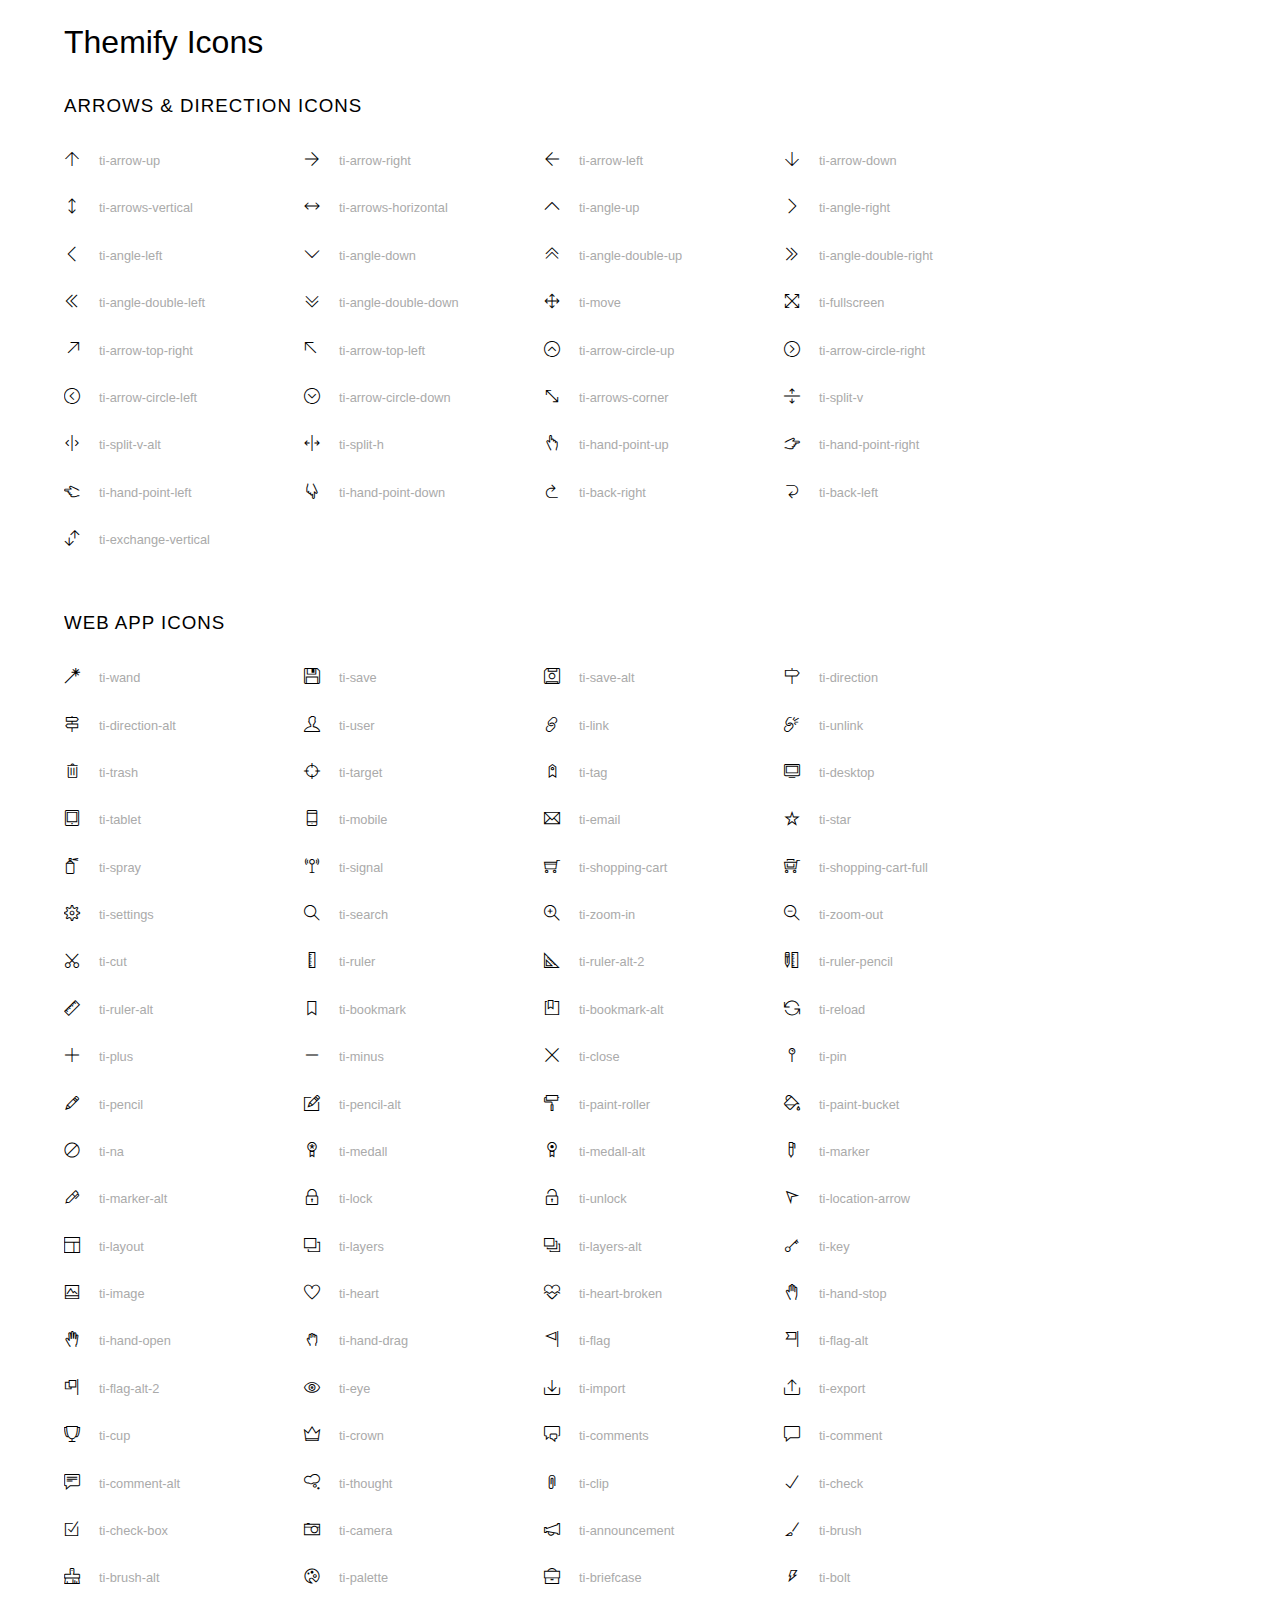
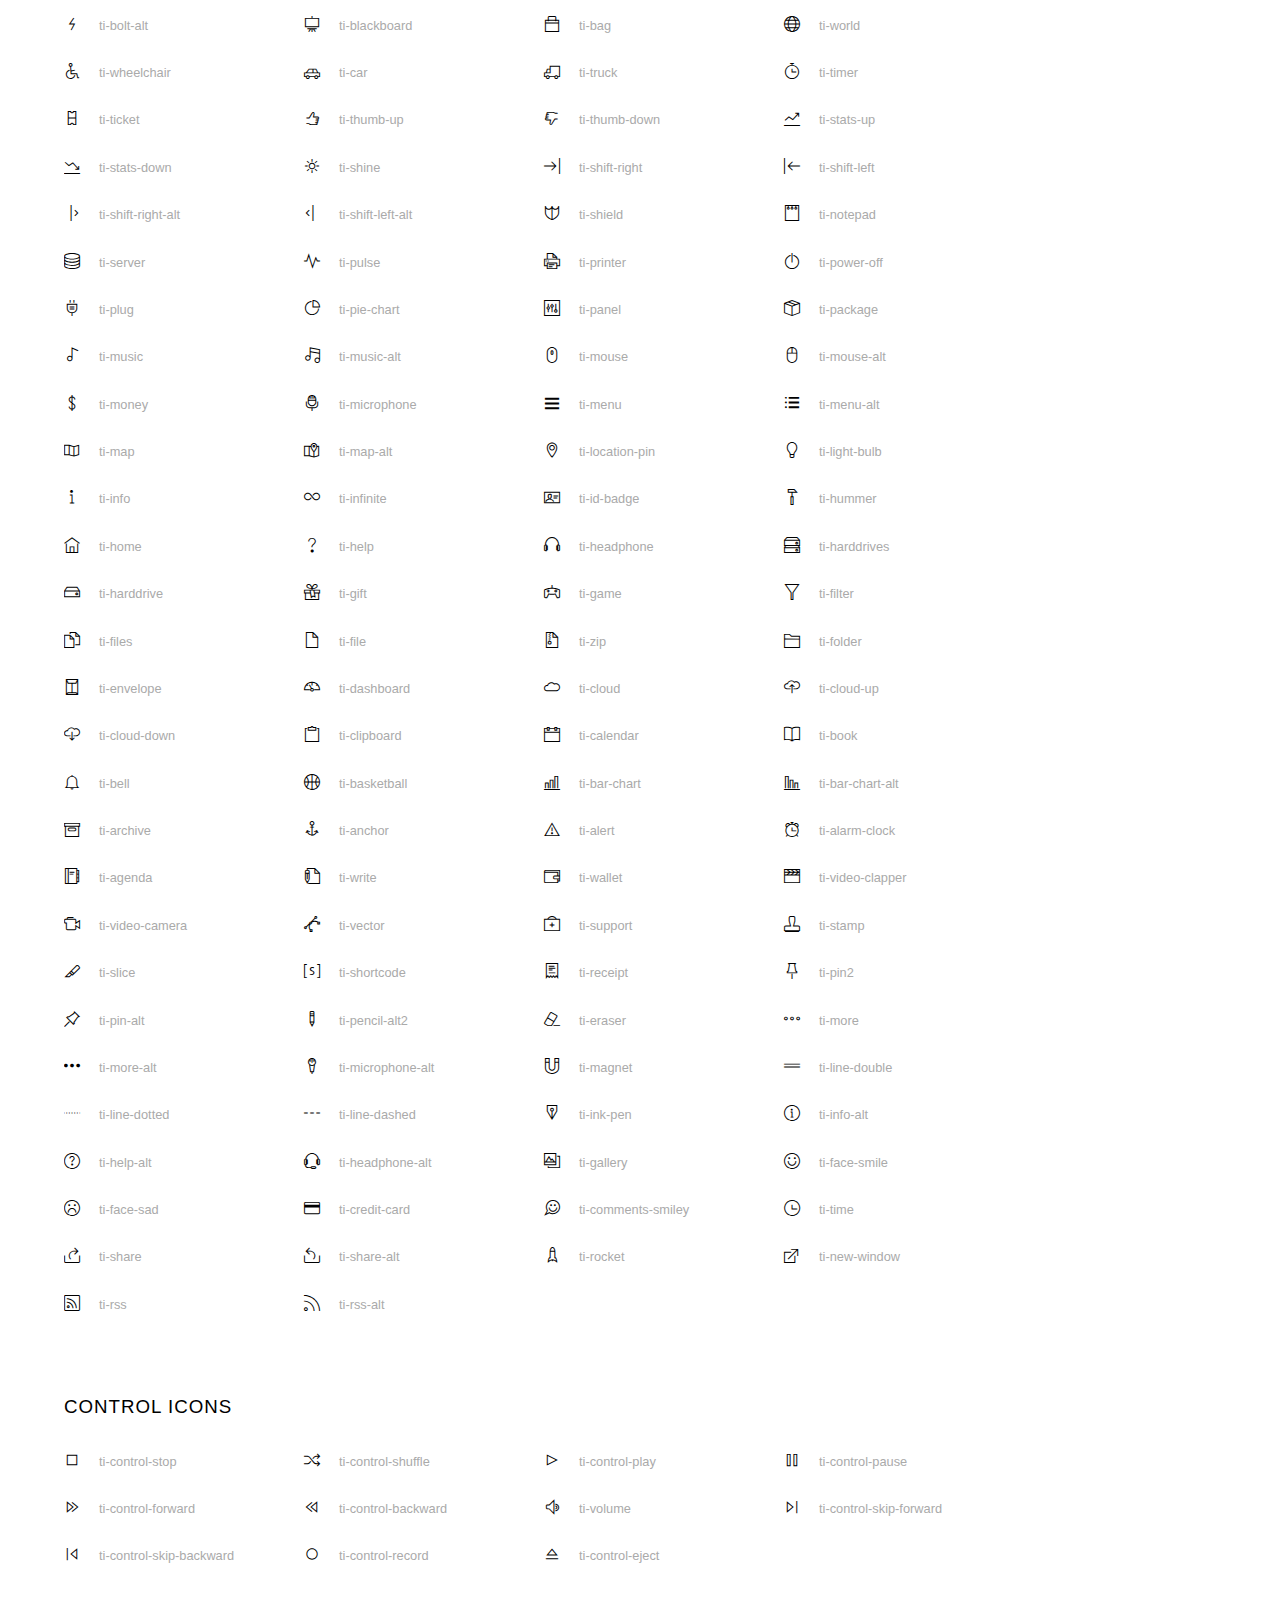
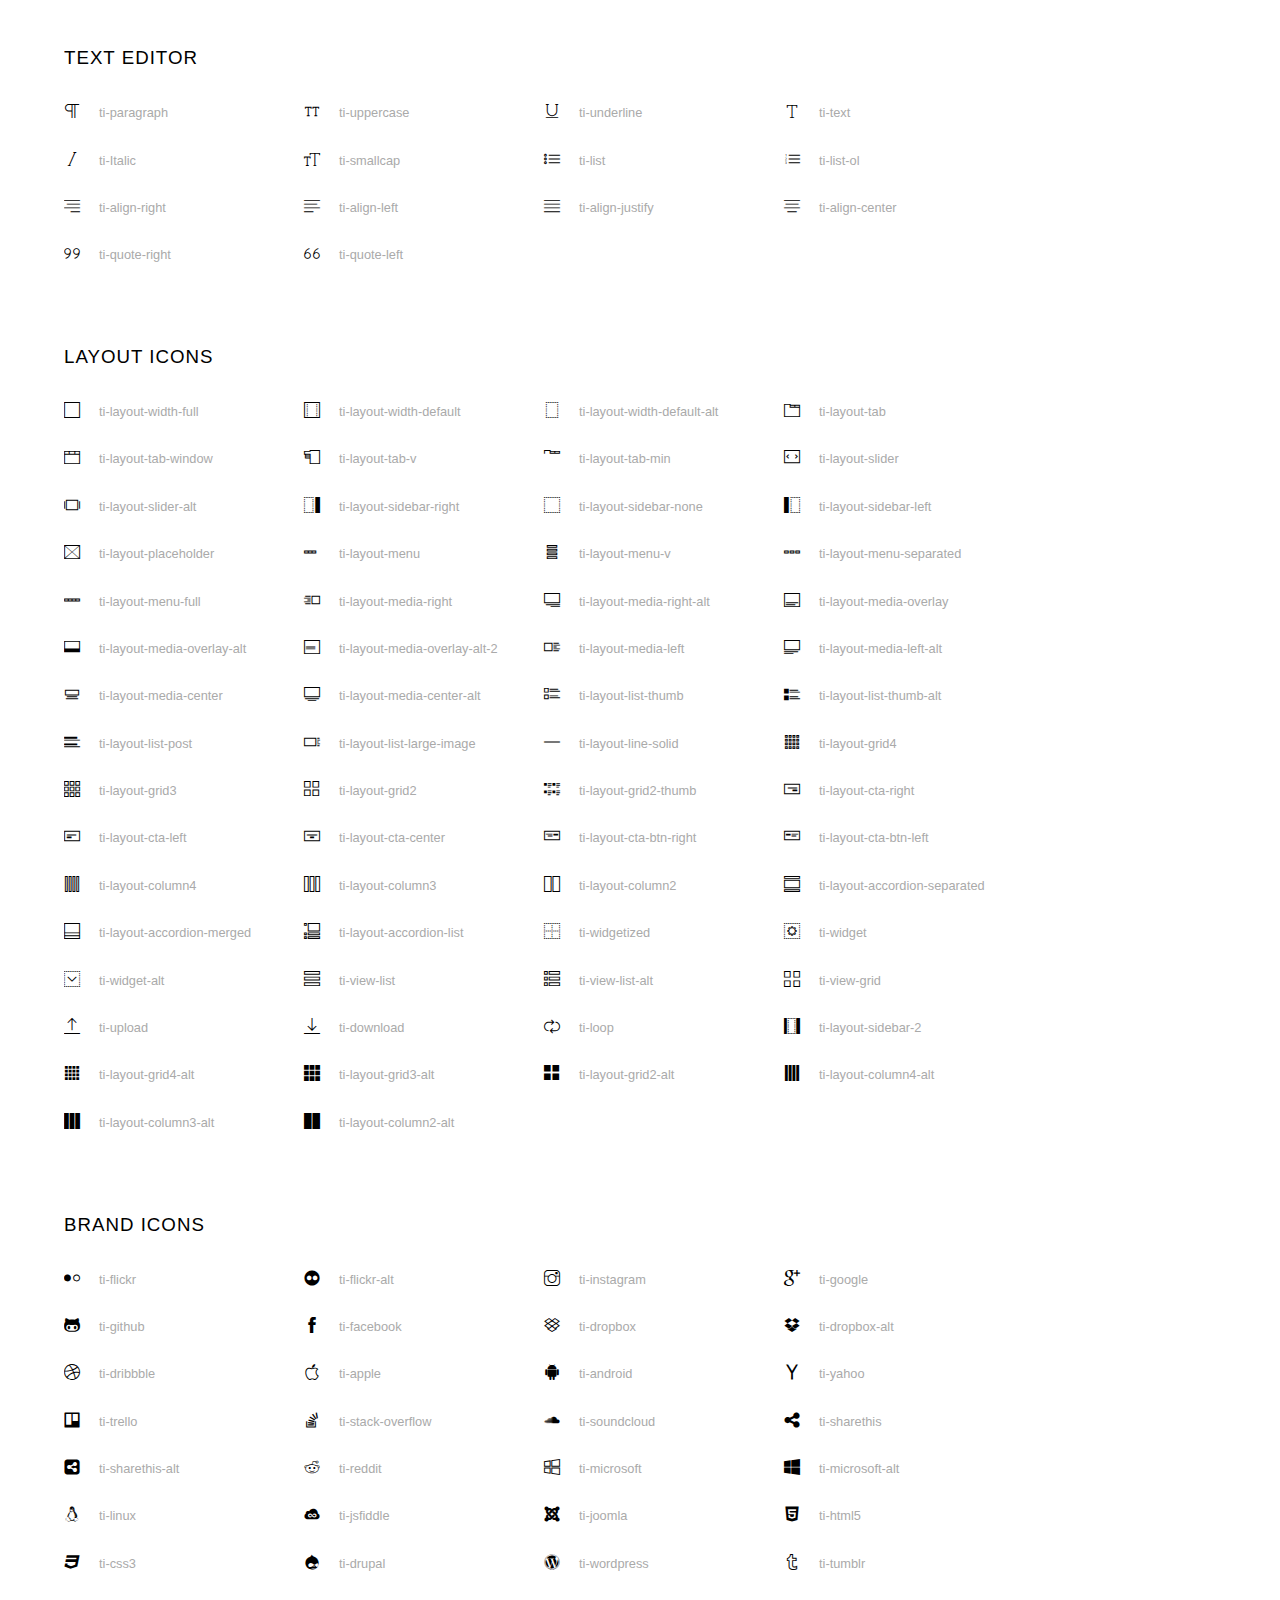
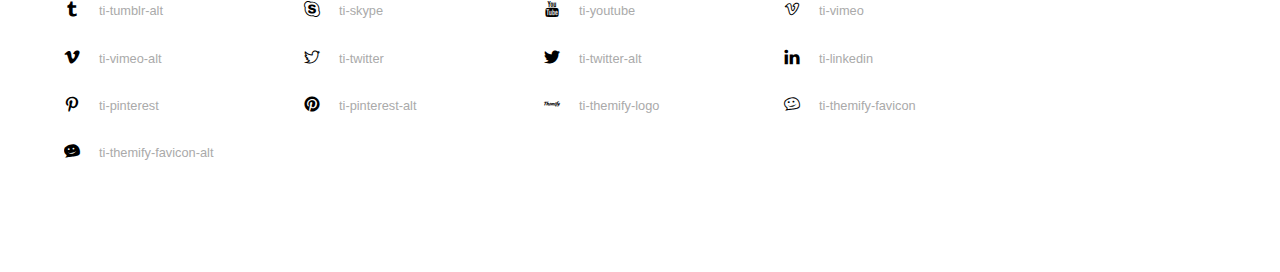
<file: asstets/fonts/themify-icons/index.html>
<!doctype html>
<html>
<head>
	<meta charset="utf-8">
	<title>Themify Icon Font</title>
	<meta name="viewport" content="width=device-width">
	<link rel="stylesheet" href="demo-files/demo.css">
	<link rel="stylesheet" href="themify-icons.css">
	<!--[if lt IE 8]><!-->
	<link rel="stylesheet" href="ie7/ie7.css">
	<!--<![endif]-->
</head>
<body>
	<h1>Themify Icons</h1>

	<div class="icon-section">

		<div class="icon-section">
			<h3>Arrows &amp; Direction Icons </h3>

			<div class="icon-container">
				<span class="ti-arrow-up"></span><span class="icon-name"> ti-arrow-up</span>
			</div>
			<div class="icon-container">
				<span class="ti-arrow-right"></span><span class="icon-name"> ti-arrow-right</span>
			</div>
			<div class="icon-container">
				<span class="ti-arrow-left"></span><span class="icon-name"> ti-arrow-left</span>
			</div>
			<div class="icon-container">
				<span class="ti-arrow-down"></span><span class="icon-name"> ti-arrow-down</span>
			</div>
			<div class="icon-container">
				<span class="ti-arrows-vertical"></span><span class="icon-name"> ti-arrows-vertical</span>
			</div>
			<div class="icon-container">
				<span class="ti-arrows-horizontal"></span><span class="icon-name"> ti-arrows-horizontal</span>
			</div>
			<div class="icon-container">
				<span class="ti-angle-up"></span><span class="icon-name"> ti-angle-up</span>
			</div>
			<div class="icon-container">
				<span class="ti-angle-right"></span><span class="icon-name"> ti-angle-right</span>
			</div>
			<div class="icon-container">
				<span class="ti-angle-left"></span><span class="icon-name"> ti-angle-left</span>
			</div>
			<div class="icon-container">
				<span class="ti-angle-down"></span><span class="icon-name"> ti-angle-down</span>
			</div>	
			<div class="icon-container">
				<span class="ti-angle-double-up"></span><span class="icon-name"> ti-angle-double-up</span>
			</div>
			<div class="icon-container">
				<span class="ti-angle-double-right"></span><span class="icon-name"> ti-angle-double-right</span>
			</div>
			<div class="icon-container">
				<span class="ti-angle-double-left"></span><span class="icon-name"> ti-angle-double-left</span>
			</div>
			<div class="icon-container">
				<span class="ti-angle-double-down"></span><span class="icon-name"> ti-angle-double-down</span>
			</div>					
			<div class="icon-container">
				<span class="ti-move"></span><span class="icon-name"> ti-move</span>
			</div>
			<div class="icon-container">
				<span class="ti-fullscreen"></span><span class="icon-name"> ti-fullscreen</span>
			</div>
			<div class="icon-container">
				<span class="ti-arrow-top-right"></span><span class="icon-name"> ti-arrow-top-right</span>
			</div>
			<div class="icon-container">
				<span class="ti-arrow-top-left"></span><span class="icon-name"> ti-arrow-top-left</span>
			</div>
			<div class="icon-container">
				<span class="ti-arrow-circle-up"></span><span class="icon-name"> ti-arrow-circle-up</span>
			</div>
			<div class="icon-container">
				<span class="ti-arrow-circle-right"></span><span class="icon-name"> ti-arrow-circle-right</span>
			</div>
			<div class="icon-container">
				<span class="ti-arrow-circle-left"></span><span class="icon-name"> ti-arrow-circle-left</span>
			</div>
			<div class="icon-container">
				<span class="ti-arrow-circle-down"></span><span class="icon-name"> ti-arrow-circle-down</span>
			</div>
			<div class="icon-container">
				<span class="ti-arrows-corner"></span><span class="icon-name"> ti-arrows-corner</span>
			</div>
			<div class="icon-container">
				<span class="ti-split-v"></span><span class="icon-name"> ti-split-v</span>
			</div>

			<div class="icon-container">
				<span class="ti-split-v-alt"></span><span class="icon-name"> ti-split-v-alt</span>
			</div>
			<div class="icon-container">
				<span class="ti-split-h"></span><span class="icon-name"> ti-split-h</span>
			</div>
			<div class="icon-container">
				<span class="ti-hand-point-up"></span><span class="icon-name"> ti-hand-point-up</span>
			</div>
			<div class="icon-container">
				<span class="ti-hand-point-right"></span><span class="icon-name"> ti-hand-point-right</span>
			</div>
			<div class="icon-container">
				<span class="ti-hand-point-left"></span><span class="icon-name"> ti-hand-point-left</span>
			</div>
			<div class="icon-container">
				<span class="ti-hand-point-down"></span><span class="icon-name"> ti-hand-point-down</span>
			</div>
			<div class="icon-container">
				<span class="ti-back-right"></span><span class="icon-name"> ti-back-right</span>
			</div>
			<div class="icon-container">
				<span class="ti-back-left"></span><span class="icon-name"> ti-back-left</span>
			</div>
			<div class="icon-container">
				<span class="ti-exchange-vertical"></span><span class="icon-name"> ti-exchange-vertical</span>
			</div>

		</div> <!-- Arrows Icons -->



		<h3>Web App Icons</h3>
		
		<div class="icon-section">

			<div class="icon-container">
				<span class="ti-wand"></span><span class="icon-name"> ti-wand</span>
			</div>
			<div class="icon-container">
				<span class="ti-save"></span><span class="icon-name"> ti-save</span>
			</div>
			<div class="icon-container">
				<span class="ti-save-alt"></span><span class="icon-name"> ti-save-alt</span>
			</div>

			<div class="icon-container">
				<span class="ti-direction"></span><span class="icon-name"> ti-direction</span>
			</div>
			<div class="icon-container">
				<span class="ti-direction-alt"></span><span class="icon-name"> ti-direction-alt</span>
			</div>
			<div class="icon-container">
				<span class="ti-user"></span><span class="icon-name"> ti-user</span>
			</div>
			<div class="icon-container">
				<span class="ti-link"></span><span class="icon-name"> ti-link</span>
			</div>
			<div class="icon-container">
				<span class="ti-unlink"></span><span class="icon-name"> ti-unlink</span>
			</div>
			<div class="icon-container">
				<span class="ti-trash"></span><span class="icon-name"> ti-trash</span>
			</div>
			<div class="icon-container">
				<span class="ti-target"></span><span class="icon-name"> ti-target</span>
			</div>
			<div class="icon-container">
				<span class="ti-tag"></span><span class="icon-name"> ti-tag</span>
			</div>
			<div class="icon-container">
				<span class="ti-desktop"></span><span class="icon-name"> ti-desktop</span>
			</div>
			<div class="icon-container">
				<span class="ti-tablet"></span><span class="icon-name"> ti-tablet</span>
			</div>
			<div class="icon-container">
				<span class="ti-mobile"></span><span class="icon-name"> ti-mobile</span>
			</div>
			<div class="icon-container">
				<span class="ti-email"></span><span class="icon-name"> ti-email</span>
			</div>	
			<div class="icon-container">
				<span class="ti-star"></span><span class="icon-name"> ti-star</span>
			</div>
			<div class="icon-container">
				<span class="ti-spray"></span><span class="icon-name"> ti-spray</span>
			</div>
			<div class="icon-container">
				<span class="ti-signal"></span><span class="icon-name"> ti-signal</span>
			</div>
			<div class="icon-container">
				<span class="ti-shopping-cart"></span><span class="icon-name"> ti-shopping-cart</span>
			</div>
			<div class="icon-container">
				<span class="ti-shopping-cart-full"></span><span class="icon-name"> ti-shopping-cart-full</span>
			</div>
			<div class="icon-container">
				<span class="ti-settings"></span><span class="icon-name"> ti-settings</span>
			</div>
			<div class="icon-container">
				<span class="ti-search"></span><span class="icon-name"> ti-search</span>
			</div>
			<div class="icon-container">
				<span class="ti-zoom-in"></span><span class="icon-name"> ti-zoom-in</span>
			</div>
			<div class="icon-container">
				<span class="ti-zoom-out"></span><span class="icon-name"> ti-zoom-out</span>
			</div>
			<div class="icon-container">
				<span class="ti-cut"></span><span class="icon-name"> ti-cut</span>
			</div>
			<div class="icon-container">
				<span class="ti-ruler"></span><span class="icon-name"> ti-ruler</span>
			</div>
			<div class="icon-container">
				<span class="ti-ruler-alt-2"></span><span class="icon-name"> ti-ruler-alt-2</span>
			</div>			
			<div class="icon-container">
				<span class="ti-ruler-pencil"></span><span class="icon-name"> ti-ruler-pencil</span>
			</div>
			<div class="icon-container">
				<span class="ti-ruler-alt"></span><span class="icon-name"> ti-ruler-alt</span>
			</div>
			<div class="icon-container">
				<span class="ti-bookmark"></span><span class="icon-name"> ti-bookmark</span>
			</div>
			<div class="icon-container">
				<span class="ti-bookmark-alt"></span><span class="icon-name"> ti-bookmark-alt</span>
			</div>
			<div class="icon-container">
				<span class="ti-reload"></span><span class="icon-name"> ti-reload</span>
			</div>
			<div class="icon-container">
				<span class="ti-plus"></span><span class="icon-name"> ti-plus</span>
			</div>
			<div class="icon-container">
				<span class="ti-minus"></span><span class="icon-name"> ti-minus</span>
			</div>
			<div class="icon-container">
				<span class="ti-close"></span><span class="icon-name"> ti-close</span>
			</div>			
			<div class="icon-container">
				<span class="ti-pin"></span><span class="icon-name"> ti-pin</span>
			</div>
			<div class="icon-container">
				<span class="ti-pencil"></span><span class="icon-name"> ti-pencil</span>
			</div>
					
		  	<div class="icon-container">
				<span class="ti-pencil-alt"></span><span class="icon-name"> ti-pencil-alt</span>
			</div>
			<div class="icon-container">
				<span class="ti-paint-roller"></span><span class="icon-name"> ti-paint-roller</span>
			</div>
			<div class="icon-container">
				<span class="ti-paint-bucket"></span><span class="icon-name"> ti-paint-bucket</span>
			</div>
			<div class="icon-container">
				<span class="ti-na"></span><span class="icon-name"> ti-na</span>
			</div>
			<div class="icon-container">
				<span class="ti-medall"></span><span class="icon-name"> ti-medall</span>
			</div>
			<div class="icon-container">
				<span class="ti-medall-alt"></span><span class="icon-name"> ti-medall-alt</span>
			</div>
			<div class="icon-container">
				<span class="ti-marker"></span><span class="icon-name"> ti-marker</span>
			</div>
			<div class="icon-container">
				<span class="ti-marker-alt"></span><span class="icon-name"> ti-marker-alt</span>
			</div>

			<div class="icon-container">
				<span class="ti-lock"></span><span class="icon-name"> ti-lock</span>
			</div>
			<div class="icon-container">
				<span class="ti-unlock"></span><span class="icon-name"> ti-unlock</span>
			</div>
			<div class="icon-container">
				<span class="ti-location-arrow"></span><span class="icon-name"> ti-location-arrow</span>
			</div>
			<div class="icon-container">
				<span class="ti-layout"></span><span class="icon-name"> ti-layout</span>
			</div>
			<div class="icon-container">
				<span class="ti-layers"></span><span class="icon-name"> ti-layers</span>
			</div>
			<div class="icon-container">
				<span class="ti-layers-alt"></span><span class="icon-name"> ti-layers-alt</span>
			</div>
			<div class="icon-container">
				<span class="ti-key"></span><span class="icon-name"> ti-key</span>
			</div>
			<div class="icon-container">
				<span class="ti-image"></span><span class="icon-name"> ti-image</span>
			</div>
			<div class="icon-container">
				<span class="ti-heart"></span><span class="icon-name"> ti-heart</span>
			</div>
			<div class="icon-container">
				<span class="ti-heart-broken"></span><span class="icon-name"> ti-heart-broken</span>
			</div>
			<div class="icon-container">
				<span class="ti-hand-stop"></span><span class="icon-name"> ti-hand-stop</span>
			</div>
			<div class="icon-container">
				<span class="ti-hand-open"></span><span class="icon-name"> ti-hand-open</span>
			</div>
			<div class="icon-container">
				<span class="ti-hand-drag"></span><span class="icon-name"> ti-hand-drag</span>
			</div>
			<div class="icon-container">
				<span class="ti-flag"></span><span class="icon-name"> ti-flag</span>
			</div>
			<div class="icon-container">
				<span class="ti-flag-alt"></span><span class="icon-name"> ti-flag-alt</span>
			</div>
			<div class="icon-container">
				<span class="ti-flag-alt-2"></span><span class="icon-name"> ti-flag-alt-2</span>
			</div>
			<div class="icon-container">
				<span class="ti-eye"></span><span class="icon-name"> ti-eye</span>
			</div>
			<div class="icon-container">
				<span class="ti-import"></span><span class="icon-name"> ti-import</span>
			</div>			
			<div class="icon-container">
				<span class="ti-export"></span><span class="icon-name"> ti-export</span>
			</div>
			<div class="icon-container">
				<span class="ti-cup"></span><span class="icon-name"> ti-cup</span>
			</div>
			<div class="icon-container">
				<span class="ti-crown"></span><span class="icon-name"> ti-crown</span>
			</div>
			<div class="icon-container">
				<span class="ti-comments"></span><span class="icon-name"> ti-comments</span>
			</div>
			<div class="icon-container">
				<span class="ti-comment"></span><span class="icon-name"> ti-comment</span>
			</div>
			<div class="icon-container">
				<span class="ti-comment-alt"></span><span class="icon-name"> ti-comment-alt</span>
			</div>
			<div class="icon-container">
				<span class="ti-thought"></span><span class="icon-name"> ti-thought</span>
			</div>			
			<div class="icon-container">
				<span class="ti-clip"></span><span class="icon-name"> ti-clip</span>
			</div>

			<div class="icon-container">
				<span class="ti-check"></span><span class="icon-name"> ti-check</span>
			</div>
			<div class="icon-container">
				<span class="ti-check-box"></span><span class="icon-name"> ti-check-box</span>
			</div>
			<div class="icon-container">
				<span class="ti-camera"></span><span class="icon-name"> ti-camera</span>
			</div>
			<div class="icon-container">
				<span class="ti-announcement"></span><span class="icon-name"> ti-announcement</span>
			</div>
			<div class="icon-container">
				<span class="ti-brush"></span><span class="icon-name"> ti-brush</span>
			</div>
			<div class="icon-container">
				<span class="ti-brush-alt"></span><span class="icon-name"> ti-brush-alt</span>
			</div>
			<div class="icon-container">
				<span class="ti-palette"></span><span class="icon-name"> ti-palette</span>
			</div>			
			<div class="icon-container">
				<span class="ti-briefcase"></span><span class="icon-name"> ti-briefcase</span>
			</div>
			<div class="icon-container">
				<span class="ti-bolt"></span><span class="icon-name"> ti-bolt</span>
			</div>
			<div class="icon-container">
				<span class="ti-bolt-alt"></span><span class="icon-name"> ti-bolt-alt</span>
			</div>
			<div class="icon-container">
				<span class="ti-blackboard"></span><span class="icon-name"> ti-blackboard</span>
			</div>
			<div class="icon-container">
				<span class="ti-bag"></span><span class="icon-name"> ti-bag</span>
			</div>
			<div class="icon-container">
				<span class="ti-world"></span><span class="icon-name"> ti-world</span>
			</div>
			<div class="icon-container">
				<span class="ti-wheelchair"></span><span class="icon-name"> ti-wheelchair</span>
			</div>
			<div class="icon-container">
				<span class="ti-car"></span><span class="icon-name"> ti-car</span>
			</div>
			<div class="icon-container">
				<span class="ti-truck"></span><span class="icon-name"> ti-truck</span>
			</div>
			<div class="icon-container">
				<span class="ti-timer"></span><span class="icon-name"> ti-timer</span>
			</div>
			<div class="icon-container">
				<span class="ti-ticket"></span><span class="icon-name"> ti-ticket</span>
			</div>
			<div class="icon-container">
				<span class="ti-thumb-up"></span><span class="icon-name"> ti-thumb-up</span>
			</div>
			<div class="icon-container">
				<span class="ti-thumb-down"></span><span class="icon-name"> ti-thumb-down</span>
			</div>

			<div class="icon-container">
				<span class="ti-stats-up"></span><span class="icon-name"> ti-stats-up</span>
			</div>
			<div class="icon-container">
				<span class="ti-stats-down"></span><span class="icon-name"> ti-stats-down</span>
			</div>
			<div class="icon-container">
				<span class="ti-shine"></span><span class="icon-name"> ti-shine</span>
			</div>
			<div class="icon-container">
				<span class="ti-shift-right"></span><span class="icon-name"> ti-shift-right</span>
			</div>
			<div class="icon-container">
				<span class="ti-shift-left"></span><span class="icon-name"> ti-shift-left</span>
			</div>

			<div class="icon-container">
				<span class="ti-shift-right-alt"></span><span class="icon-name"> ti-shift-right-alt</span>
			</div>
			<div class="icon-container">
				<span class="ti-shift-left-alt"></span><span class="icon-name"> ti-shift-left-alt</span>
			</div>
			<div class="icon-container">
				<span class="ti-shield"></span><span class="icon-name"> ti-shield</span>
			</div>
			<div class="icon-container">
				<span class="ti-notepad"></span><span class="icon-name"> ti-notepad</span>
			</div>
			<div class="icon-container">
				<span class="ti-server"></span><span class="icon-name"> ti-server</span>
			</div>

			<div class="icon-container">
				<span class="ti-pulse"></span><span class="icon-name"> ti-pulse</span>
			</div>
			<div class="icon-container">
				<span class="ti-printer"></span><span class="icon-name"> ti-printer</span>
			</div>
			<div class="icon-container">
				<span class="ti-power-off"></span><span class="icon-name"> ti-power-off</span>
			</div>
			<div class="icon-container">
				<span class="ti-plug"></span><span class="icon-name"> ti-plug</span>
			</div>
			<div class="icon-container">
				<span class="ti-pie-chart"></span><span class="icon-name"> ti-pie-chart</span>
			</div>

			<div class="icon-container">
				<span class="ti-panel"></span><span class="icon-name"> ti-panel</span>
			</div>
			<div class="icon-container">
				<span class="ti-package"></span><span class="icon-name"> ti-package</span>
			</div>
			<div class="icon-container">
				<span class="ti-music"></span><span class="icon-name"> ti-music</span>
			</div>
			<div class="icon-container">
				<span class="ti-music-alt"></span><span class="icon-name"> ti-music-alt</span>
			</div>
			<div class="icon-container">
				<span class="ti-mouse"></span><span class="icon-name"> ti-mouse</span>
			</div>
			<div class="icon-container">
				<span class="ti-mouse-alt"></span><span class="icon-name"> ti-mouse-alt</span>
			</div>
			<div class="icon-container">
				<span class="ti-money"></span><span class="icon-name"> ti-money</span>
			</div>
			<div class="icon-container">
				<span class="ti-microphone"></span><span class="icon-name"> ti-microphone</span>
			</div>
			<div class="icon-container">
				<span class="ti-menu"></span><span class="icon-name"> ti-menu</span>
			</div>
			<div class="icon-container">
				<span class="ti-menu-alt"></span><span class="icon-name"> ti-menu-alt</span>
			</div>
			<div class="icon-container">
				<span class="ti-map"></span><span class="icon-name"> ti-map</span>
			</div>
			<div class="icon-container">
				<span class="ti-map-alt"></span><span class="icon-name"> ti-map-alt</span>
			</div>

			<div class="icon-container">
				<span class="ti-location-pin"></span><span class="icon-name"> ti-location-pin</span>
			</div>

			<div class="icon-container">
				<span class="ti-light-bulb"></span><span class="icon-name"> ti-light-bulb</span>
			</div>
			<div class="icon-container">
				<span class="ti-info"></span><span class="icon-name"> ti-info</span>
			</div>
			<div class="icon-container">
				<span class="ti-infinite"></span><span class="icon-name"> ti-infinite</span>
			</div>
			<div class="icon-container">
				<span class="ti-id-badge"></span><span class="icon-name"> ti-id-badge</span>
			</div>
			<div class="icon-container">
				<span class="ti-hummer"></span><span class="icon-name"> ti-hummer</span>
			</div>
			<div class="icon-container">
				<span class="ti-home"></span><span class="icon-name"> ti-home</span>
			</div>
			<div class="icon-container">
				<span class="ti-help"></span><span class="icon-name"> ti-help</span>
			</div>
			<div class="icon-container">
				<span class="ti-headphone"></span><span class="icon-name"> ti-headphone</span>
			</div>
			<div class="icon-container">
				<span class="ti-harddrives"></span><span class="icon-name"> ti-harddrives</span>
			</div>
			<div class="icon-container">
				<span class="ti-harddrive"></span><span class="icon-name"> ti-harddrive</span>
			</div>
			<div class="icon-container">
				<span class="ti-gift"></span><span class="icon-name"> ti-gift</span>
			</div>
			<div class="icon-container">
				<span class="ti-game"></span><span class="icon-name"> ti-game</span>
			</div>
			<div class="icon-container">
				<span class="ti-filter"></span><span class="icon-name"> ti-filter</span>
			</div>
			<div class="icon-container">
				<span class="ti-files"></span><span class="icon-name"> ti-files</span>
			</div>
			<div class="icon-container">
				<span class="ti-file"></span><span class="icon-name"> ti-file</span>
			</div>
			<div class="icon-container">
				<span class="ti-zip"></span><span class="icon-name"> ti-zip</span>
			</div>
			<div class="icon-container">
				<span class="ti-folder"></span><span class="icon-name"> ti-folder</span>
			</div>			
			<div class="icon-container">
				<span class="ti-envelope"></span><span class="icon-name"> ti-envelope</span>
			</div>


			<div class="icon-container">
				<span class="ti-dashboard"></span><span class="icon-name"> ti-dashboard</span>
			</div>
			<div class="icon-container">
				<span class="ti-cloud"></span><span class="icon-name"> ti-cloud</span>
			</div>
			<div class="icon-container">
				<span class="ti-cloud-up"></span><span class="icon-name"> ti-cloud-up</span>
			</div>
			<div class="icon-container">
				<span class="ti-cloud-down"></span><span class="icon-name"> ti-cloud-down</span>
			</div>
			<div class="icon-container">
				<span class="ti-clipboard"></span><span class="icon-name"> ti-clipboard</span>
			</div>
			<div class="icon-container">
				<span class="ti-calendar"></span><span class="icon-name"> ti-calendar</span>
			</div>
			<div class="icon-container">
				<span class="ti-book"></span><span class="icon-name"> ti-book</span>
			</div>
			<div class="icon-container">
				<span class="ti-bell"></span><span class="icon-name"> ti-bell</span>
			</div>
			<div class="icon-container">
				<span class="ti-basketball"></span><span class="icon-name"> ti-basketball</span>
			</div>
			<div class="icon-container">
				<span class="ti-bar-chart"></span><span class="icon-name"> ti-bar-chart</span>
			</div>
			<div class="icon-container">
				<span class="ti-bar-chart-alt"></span><span class="icon-name"> ti-bar-chart-alt</span>
			</div>


			<div class="icon-container">
				<span class="ti-archive"></span><span class="icon-name"> ti-archive</span>
			</div>
			<div class="icon-container">
				<span class="ti-anchor"></span><span class="icon-name"> ti-anchor</span>
			</div>

			<div class="icon-container">
				<span class="ti-alert"></span><span class="icon-name"> ti-alert</span>
			</div>
			<div class="icon-container">
				<span class="ti-alarm-clock"></span><span class="icon-name"> ti-alarm-clock</span>
			</div>
			<div class="icon-container">
				<span class="ti-agenda"></span><span class="icon-name"> ti-agenda</span>
			</div>
			<div class="icon-container">
				<span class="ti-write"></span><span class="icon-name"> ti-write</span>
			</div>

			<div class="icon-container">
				<span class="ti-wallet"></span><span class="icon-name"> ti-wallet</span>
			</div>
			<div class="icon-container">
				<span class="ti-video-clapper"></span><span class="icon-name"> ti-video-clapper</span>
			</div>
			<div class="icon-container">
				<span class="ti-video-camera"></span><span class="icon-name"> ti-video-camera</span>
			</div>
			<div class="icon-container">
				<span class="ti-vector"></span><span class="icon-name"> ti-vector</span>
			</div>

			<div class="icon-container">
				<span class="ti-support"></span><span class="icon-name"> ti-support</span>
			</div>
			<div class="icon-container">
				<span class="ti-stamp"></span><span class="icon-name"> ti-stamp</span>
			</div>
			<div class="icon-container">
				<span class="ti-slice"></span><span class="icon-name"> ti-slice</span>
			</div>
			<div class="icon-container">
				<span class="ti-shortcode"></span><span class="icon-name"> ti-shortcode</span>
			</div>
			<div class="icon-container">
				<span class="ti-receipt"></span><span class="icon-name"> ti-receipt</span>
			</div>
			<div class="icon-container">
				<span class="ti-pin2"></span><span class="icon-name"> ti-pin2</span>
			</div>
			<div class="icon-container">
				<span class="ti-pin-alt"></span><span class="icon-name"> ti-pin-alt</span>
			</div>
			<div class="icon-container">
				<span class="ti-pencil-alt2"></span><span class="icon-name"> ti-pencil-alt2</span>
			</div>
			<div class="icon-container">
				<span class="ti-eraser"></span><span class="icon-name"> ti-eraser</span>
			</div>			
			<div class="icon-container">
				<span class="ti-more"></span><span class="icon-name"> ti-more</span>
			</div>
			<div class="icon-container">
				<span class="ti-more-alt"></span><span class="icon-name"> ti-more-alt</span>
			</div>
			<div class="icon-container">
				<span class="ti-microphone-alt"></span><span class="icon-name"> ti-microphone-alt</span>
			</div>
			<div class="icon-container">
				<span class="ti-magnet"></span><span class="icon-name"> ti-magnet</span>
			</div>
			<div class="icon-container">
				<span class="ti-line-double"></span><span class="icon-name"> ti-line-double</span>
			</div>
			<div class="icon-container">
				<span class="ti-line-dotted"></span><span class="icon-name"> ti-line-dotted</span>
			</div>
			<div class="icon-container">
				<span class="ti-line-dashed"></span><span class="icon-name"> ti-line-dashed</span>
			</div>

			<div class="icon-container">
				<span class="ti-ink-pen"></span><span class="icon-name"> ti-ink-pen</span>
			</div>
			<div class="icon-container">
				<span class="ti-info-alt"></span><span class="icon-name"> ti-info-alt</span>
			</div>
			<div class="icon-container">
				<span class="ti-help-alt"></span><span class="icon-name"> ti-help-alt</span>
			</div>
			<div class="icon-container">
				<span class="ti-headphone-alt"></span><span class="icon-name"> ti-headphone-alt</span>
			</div>

			<div class="icon-container">
				<span class="ti-gallery"></span><span class="icon-name"> ti-gallery</span>
			</div>
			<div class="icon-container">
				<span class="ti-face-smile"></span><span class="icon-name"> ti-face-smile</span>
			</div>
			<div class="icon-container">
				<span class="ti-face-sad"></span><span class="icon-name"> ti-face-sad</span>
			</div>
			<div class="icon-container">
				<span class="ti-credit-card"></span><span class="icon-name"> ti-credit-card</span>
			</div>
			<div class="icon-container">
				<span class="ti-comments-smiley"></span><span class="icon-name"> ti-comments-smiley</span>
			</div>
			<div class="icon-container">
				<span class="ti-time"></span><span class="icon-name"> ti-time</span>
			</div>
			<div class="icon-container">
				<span class="ti-share"></span><span class="icon-name"> ti-share</span>
			</div>
			<div class="icon-container">
				<span class="ti-share-alt"></span><span class="icon-name"> ti-share-alt</span>
			</div>
			<div class="icon-container">
				<span class="ti-rocket"></span><span class="icon-name"> ti-rocket</span>
			</div>

			<div class="icon-container">
				<span class="ti-new-window"></span><span class="icon-name"> ti-new-window</span>
			</div>

			<div class="icon-container">
				<span class="ti-rss"></span><span class="icon-name"> ti-rss</span>
			</div>

			<div class="icon-container">
				<span class="ti-rss-alt"></span><span class="icon-name"> ti-rss-alt</span>
			</div>
			
		</div><!-- Web App Icons -->


		<div class="icon-section">
			<h3>Control Icons</h3>
			<div class="icon-container">
				<span class="ti-control-stop"></span><span class="icon-name"> ti-control-stop</span>
			</div>
			<div class="icon-container">
				<span class="ti-control-shuffle"></span><span class="icon-name"> ti-control-shuffle</span>
			</div>
			<div class="icon-container">
				<span class="ti-control-play"></span><span class="icon-name"> ti-control-play</span>
			</div>
			<div class="icon-container">
				<span class="ti-control-pause"></span><span class="icon-name"> ti-control-pause</span>
			</div>
			<div class="icon-container">
				<span class="ti-control-forward"></span><span class="icon-name"> ti-control-forward</span>
			</div>
			<div class="icon-container">
				<span class="ti-control-backward"></span><span class="icon-name"> ti-control-backward</span>
			</div>	
			<div class="icon-container">
				<span class="ti-volume"></span><span class="icon-name"> ti-volume</span>
			</div>
			<div class="icon-container">
				<span class="ti-control-skip-forward"></span><span class="icon-name"> ti-control-skip-forward</span>
			</div>
			<div class="icon-container">
				<span class="ti-control-skip-backward"></span><span class="icon-name"> ti-control-skip-backward</span>
			</div>
			<div class="icon-container">
				<span class="ti-control-record"></span><span class="icon-name"> ti-control-record</span>
			</div>
			<div class="icon-container">
				<span class="ti-control-eject"></span><span class="icon-name"> ti-control-eject</span>
			</div>			
		</div> <!-- Control Icons -->


		<div class="icon-section">
			<h3>Text Editor</h3>

			<div class="icon-container">
				<span class="ti-paragraph"></span><span class="icon-name"> ti-paragraph</span>
			</div>
			<div class="icon-container">
				<span class="ti-uppercase"></span><span class="icon-name"> ti-uppercase</span>
			</div>

			<div class="icon-container">
				<span class="ti-underline"></span><span class="icon-name"> ti-underline</span>
			</div>
			<div class="icon-container">
				<span class="ti-text"></span><span class="icon-name"> ti-text</span>
			</div>
			<div class="icon-container">
				<span class="ti-Italic"></span><span class="icon-name"> ti-Italic</span>
			</div>
			<div class="icon-container">
				<span class="ti-smallcap"></span><span class="icon-name"> ti-smallcap</span>
			</div>
			<div class="icon-container">
				<span class="ti-list"></span><span class="icon-name"> ti-list</span>
			</div>
			<div class="icon-container">
				<span class="ti-list-ol"></span><span class="icon-name"> ti-list-ol</span>
			</div>
			<div class="icon-container">
				<span class="ti-align-right"></span><span class="icon-name"> ti-align-right</span>
			</div>
			<div class="icon-container">
				<span class="ti-align-left"></span><span class="icon-name"> ti-align-left</span>
			</div>
			<div class="icon-container">
				<span class="ti-align-justify"></span><span class="icon-name"> ti-align-justify</span>
			</div>
			<div class="icon-container">
				<span class="ti-align-center"></span><span class="icon-name"> ti-align-center</span>
			</div>
			<div class="icon-container">
				<span class="ti-quote-right"></span><span class="icon-name"> ti-quote-right</span>
			</div>
			<div class="icon-container">
				<span class="ti-quote-left"></span><span class="icon-name"> ti-quote-left</span>
			</div>

		</div> <!-- Text Editor -->



		<div class="icon-section">
			<h3>Layout Icons</h3>
			<div class="icon-container">
				<span class="ti-layout-width-full"></span><span class="icon-name"> ti-layout-width-full</span>
			</div>
			<div class="icon-container">
				<span class="ti-layout-width-default"></span><span class="icon-name"> ti-layout-width-default</span>
			</div>
			<div class="icon-container">
				<span class="ti-layout-width-default-alt"></span><span class="icon-name"> ti-layout-width-default-alt</span>
			</div>
			<div class="icon-container">
				<span class="ti-layout-tab"></span><span class="icon-name"> ti-layout-tab</span>
			</div>
			<div class="icon-container">
				<span class="ti-layout-tab-window"></span><span class="icon-name"> ti-layout-tab-window</span>
			</div>
			<div class="icon-container">
				<span class="ti-layout-tab-v"></span><span class="icon-name"> ti-layout-tab-v</span>
			</div>
			<div class="icon-container">
				<span class="ti-layout-tab-min"></span><span class="icon-name"> ti-layout-tab-min</span>
			</div>
			<div class="icon-container">
				<span class="ti-layout-slider"></span><span class="icon-name"> ti-layout-slider</span>
			</div>
			<div class="icon-container">
				<span class="ti-layout-slider-alt"></span><span class="icon-name"> ti-layout-slider-alt</span>
			</div>
			<div class="icon-container">
				<span class="ti-layout-sidebar-right"></span><span class="icon-name"> ti-layout-sidebar-right</span>
			</div>
			<div class="icon-container">
				<span class="ti-layout-sidebar-none"></span><span class="icon-name"> ti-layout-sidebar-none</span>
			</div>
			<div class="icon-container">
				<span class="ti-layout-sidebar-left"></span><span class="icon-name"> ti-layout-sidebar-left</span>
			</div>
			<div class="icon-container">
				<span class="ti-layout-placeholder"></span><span class="icon-name"> ti-layout-placeholder</span>
			</div>
			<div class="icon-container">
				<span class="ti-layout-menu"></span><span class="icon-name"> ti-layout-menu</span>
			</div>
			<div class="icon-container">
				<span class="ti-layout-menu-v"></span><span class="icon-name"> ti-layout-menu-v</span>
			</div>
			<div class="icon-container">
				<span class="ti-layout-menu-separated"></span><span class="icon-name"> ti-layout-menu-separated</span>
			</div>
			<div class="icon-container">
				<span class="ti-layout-menu-full"></span><span class="icon-name"> ti-layout-menu-full</span>
			</div>
			<div class="icon-container">
				<span class="ti-layout-media-right"></span><span class="icon-name"> ti-layout-media-right</span>
			</div>
			<div class="icon-container">
				<span class="ti-layout-media-right-alt"></span><span class="icon-name"> ti-layout-media-right-alt</span>
			</div>
			<div class="icon-container">
				<span class="ti-layout-media-overlay"></span><span class="icon-name"> ti-layout-media-overlay</span>
			</div>
			<div class="icon-container">
				<span class="ti-layout-media-overlay-alt"></span><span class="icon-name"> ti-layout-media-overlay-alt</span>
			</div>
			<div class="icon-container">
				<span class="ti-layout-media-overlay-alt-2"></span><span class="icon-name"> ti-layout-media-overlay-alt-2</span>
			</div>
			<div class="icon-container">
				<span class="ti-layout-media-left"></span><span class="icon-name"> ti-layout-media-left</span>
			</div>
			<div class="icon-container">
				<span class="ti-layout-media-left-alt"></span><span class="icon-name"> ti-layout-media-left-alt</span>
			</div>
			<div class="icon-container">
				<span class="ti-layout-media-center"></span><span class="icon-name"> ti-layout-media-center</span>
			</div>
			<div class="icon-container">
				<span class="ti-layout-media-center-alt"></span><span class="icon-name"> ti-layout-media-center-alt</span>
			</div>
			<div class="icon-container">
				<span class="ti-layout-list-thumb"></span><span class="icon-name"> ti-layout-list-thumb</span>
			</div>
			<div class="icon-container">
				<span class="ti-layout-list-thumb-alt"></span><span class="icon-name"> ti-layout-list-thumb-alt</span>
			</div>
			<div class="icon-container">
				<span class="ti-layout-list-post"></span><span class="icon-name"> ti-layout-list-post</span>
			</div>
			<div class="icon-container">
				<span class="ti-layout-list-large-image"></span><span class="icon-name"> ti-layout-list-large-image</span>
			</div>
			<div class="icon-container">
				<span class="ti-layout-line-solid"></span><span class="icon-name"> ti-layout-line-solid</span>
			</div>
			<div class="icon-container">
				<span class="ti-layout-grid4"></span><span class="icon-name"> ti-layout-grid4</span>
			</div>
			<div class="icon-container">
				<span class="ti-layout-grid3"></span><span class="icon-name"> ti-layout-grid3</span>
			</div>
			<div class="icon-container">
				<span class="ti-layout-grid2"></span><span class="icon-name"> ti-layout-grid2</span>
			</div>
			<div class="icon-container">
				<span class="ti-layout-grid2-thumb"></span><span class="icon-name"> ti-layout-grid2-thumb</span>
			</div>
			<div class="icon-container">
				<span class="ti-layout-cta-right"></span><span class="icon-name"> ti-layout-cta-right</span>
			</div>
			<div class="icon-container">
				<span class="ti-layout-cta-left"></span><span class="icon-name"> ti-layout-cta-left</span>
			</div>
			<div class="icon-container">
				<span class="ti-layout-cta-center"></span><span class="icon-name"> ti-layout-cta-center</span>
			</div>
			<div class="icon-container">
				<span class="ti-layout-cta-btn-right"></span><span class="icon-name"> ti-layout-cta-btn-right</span>
			</div>
			<div class="icon-container">
				<span class="ti-layout-cta-btn-left"></span><span class="icon-name"> ti-layout-cta-btn-left</span>
			</div>
			<div class="icon-container">
				<span class="ti-layout-column4"></span><span class="icon-name"> ti-layout-column4</span>
			</div>
			<div class="icon-container">
				<span class="ti-layout-column3"></span><span class="icon-name"> ti-layout-column3</span>
			</div>
			<div class="icon-container">
				<span class="ti-layout-column2"></span><span class="icon-name"> ti-layout-column2</span>
			</div>
			<div class="icon-container">
				<span class="ti-layout-accordion-separated"></span><span class="icon-name"> ti-layout-accordion-separated</span>
			</div>
			<div class="icon-container">
				<span class="ti-layout-accordion-merged"></span><span class="icon-name"> ti-layout-accordion-merged</span>
			</div>
			<div class="icon-container">
				<span class="ti-layout-accordion-list"></span><span class="icon-name"> ti-layout-accordion-list</span>
			</div>
			<div class="icon-container">
				<span class="ti-widgetized"></span><span class="icon-name"> ti-widgetized</span>
			</div>
			<div class="icon-container">
				<span class="ti-widget"></span><span class="icon-name"> ti-widget</span>
			</div>
			<div class="icon-container">
				<span class="ti-widget-alt"></span><span class="icon-name"> ti-widget-alt</span>
			</div>
			<div class="icon-container">
				<span class="ti-view-list"></span><span class="icon-name"> ti-view-list</span>
			</div>
			<div class="icon-container">
				<span class="ti-view-list-alt"></span><span class="icon-name"> ti-view-list-alt</span>
			</div>
			<div class="icon-container">
				<span class="ti-view-grid"></span><span class="icon-name"> ti-view-grid</span>
			</div>
			<div class="icon-container">
				<span class="ti-upload"></span><span class="icon-name"> ti-upload</span>
			</div>
			<div class="icon-container">
				<span class="ti-download"></span><span class="icon-name"> ti-download</span>
			</div>	
			<div class="icon-container">
				<span class="ti-loop"></span><span class="icon-name"> ti-loop</span>
			</div>
			<div class="icon-container">
				<span class="ti-layout-sidebar-2"></span><span class="icon-name"> ti-layout-sidebar-2</span>
			</div>
			<div class="icon-container">
				<span class="ti-layout-grid4-alt"></span><span class="icon-name"> ti-layout-grid4-alt</span>
			</div>
			<div class="icon-container">
				<span class="ti-layout-grid3-alt"></span><span class="icon-name"> ti-layout-grid3-alt</span>
			</div>
			<div class="icon-container">
				<span class="ti-layout-grid2-alt"></span><span class="icon-name"> ti-layout-grid2-alt</span>
			</div>
			<div class="icon-container">
				<span class="ti-layout-column4-alt"></span><span class="icon-name"> ti-layout-column4-alt</span>
			</div>
			<div class="icon-container">
				<span class="ti-layout-column3-alt"></span><span class="icon-name"> ti-layout-column3-alt</span>
			</div>
			<div class="icon-container">
				<span class="ti-layout-column2-alt"></span><span class="icon-name"> ti-layout-column2-alt</span>
			</div>		


		</div> <!-- Layout Icons -->


		<div class="icon-section">
			<h3>Brand Icons</h3>

			<div class="icon-container">
				<span class="ti-flickr"></span><span class="icon-name"> ti-flickr</span>
			</div>
			<div class="icon-container">
				<span class="ti-flickr-alt"></span><span class="icon-name"> ti-flickr-alt</span>
			</div>			
			<div class="icon-container">
				<span class="ti-instagram"></span><span class="icon-name"> ti-instagram</span>
			</div>
			<div class="icon-container">
				<span class="ti-google"></span><span class="icon-name"> ti-google</span>
			</div>
			<div class="icon-container">
				<span class="ti-github"></span><span class="icon-name"> ti-github</span>
			</div>

			<div class="icon-container">
				<span class="ti-facebook"></span><span class="icon-name"> ti-facebook</span>
			</div>
			<div class="icon-container">
				<span class="ti-dropbox"></span><span class="icon-name"> ti-dropbox</span>
			</div>
			<div class="icon-container">
				<span class="ti-dropbox-alt"></span><span class="icon-name"> ti-dropbox-alt</span>
			</div>
			<div class="icon-container">
				<span class="ti-dribbble"></span><span class="icon-name"> ti-dribbble</span>
			</div>
			<div class="icon-container">
				<span class="ti-apple"></span><span class="icon-name"> ti-apple</span>
			</div>
			<div class="icon-container">
				<span class="ti-android"></span><span class="icon-name"> ti-android</span>
			</div>
			<div class="icon-container">
				<span class="ti-yahoo"></span><span class="icon-name"> ti-yahoo</span>
			</div>
			<div class="icon-container">
				<span class="ti-trello"></span><span class="icon-name"> ti-trello</span>
			</div>
			<div class="icon-container">
				<span class="ti-stack-overflow"></span><span class="icon-name"> ti-stack-overflow</span>
			</div>
			<div class="icon-container">
				<span class="ti-soundcloud"></span><span class="icon-name"> ti-soundcloud</span>
			</div>
			<div class="icon-container">
				<span class="ti-sharethis"></span><span class="icon-name"> ti-sharethis</span>
			</div>
			<div class="icon-container">
				<span class="ti-sharethis-alt"></span><span class="icon-name"> ti-sharethis-alt</span>
			</div>
			<div class="icon-container">
				<span class="ti-reddit"></span><span class="icon-name"> ti-reddit</span>
			</div>

			<div class="icon-container">
				<span class="ti-microsoft"></span><span class="icon-name"> ti-microsoft</span>
			</div>
			<div class="icon-container">
				<span class="ti-microsoft-alt"></span><span class="icon-name"> ti-microsoft-alt</span>
			</div>
			<div class="icon-container">
				<span class="ti-linux"></span><span class="icon-name"> ti-linux</span>
			</div>
			<div class="icon-container">
				<span class="ti-jsfiddle"></span><span class="icon-name"> ti-jsfiddle</span>
			</div>
			<div class="icon-container">
				<span class="ti-joomla"></span><span class="icon-name"> ti-joomla</span>
			</div>
			<div class="icon-container">
				<span class="ti-html5"></span><span class="icon-name"> ti-html5</span>
			</div>
			<div class="icon-container">
				<span class="ti-css3"></span><span class="icon-name"> ti-css3</span>
			</div>	
			<div class="icon-container">
				<span class="ti-drupal"></span><span class="icon-name"> ti-drupal</span>
			</div>
			<div class="icon-container">
				<span class="ti-wordpress"></span><span class="icon-name"> ti-wordpress</span>
			</div>		
			<div class="icon-container">
				<span class="ti-tumblr"></span><span class="icon-name"> ti-tumblr</span>
			</div>
			<div class="icon-container">
				<span class="ti-tumblr-alt"></span><span class="icon-name"> ti-tumblr-alt</span>
			</div>
			<div class="icon-container">
				<span class="ti-skype"></span><span class="icon-name"> ti-skype</span>
			</div>
			<div class="icon-container">
				<span class="ti-youtube"></span><span class="icon-name"> ti-youtube</span>
			</div>
			<div class="icon-container">
				<span class="ti-vimeo"></span><span class="icon-name"> ti-vimeo</span>
			</div>
			<div class="icon-container">
				<span class="ti-vimeo-alt"></span><span class="icon-name"> ti-vimeo-alt</span>
			</div>			
			<div class="icon-container">
				<span class="ti-twitter"></span><span class="icon-name"> ti-twitter</span>
			</div>
			<div class="icon-container">
				<span class="ti-twitter-alt"></span><span class="icon-name"> ti-twitter-alt</span>
			</div>
			<div class="icon-container">
				<span class="ti-linkedin"></span><span class="icon-name"> ti-linkedin</span>
			</div>
			<div class="icon-container">
				<span class="ti-pinterest"></span><span class="icon-name"> ti-pinterest</span>
			</div>

			<div class="icon-container">
				<span class="ti-pinterest-alt"></span><span class="icon-name"> ti-pinterest-alt</span>
			</div>
			<div class="icon-container">
				<span class="ti-themify-logo"></span><span class="icon-name"> ti-themify-logo</span>
			</div>
			<div class="icon-container">
				<span class="ti-themify-favicon"></span><span class="icon-name"> ti-themify-favicon</span>
			</div>
			<div class="icon-container">
				<span class="ti-themify-favicon-alt"></span><span class="icon-name"> ti-themify-favicon-alt</span>
			</div>

		</div> <!-- brand Icons -->

	</div>

</body>
</html>
</file>
<file: asstets/fonts/themify-icons/demo-files/demo.css>
body {
	font: normal 1em/1.5em Arial, Helvetica, sans-serif;
	max-width: 90%;
	margin: 30px auto 0;
}
h1, h3 {
	font-weight: normal;
}
h3 {
	font-size: 1.4;
	text-transform: uppercase;
	letter-spacing: 1px;
}

.icon-section {
	margin: 0 0 3em;
	clear: both;
	overflow: hidden;
}
.icon-container {
	width: 240px; 
	padding: .7em 0;
	float: left; 
	position: relative;
	text-align: left;
}
.icon-container [class^="ti-"], 
.icon-container [class*=" ti-"] {
	color: #000;
	position: absolute;
	margin-top: 3px;
	transition: .3s;
}
.icon-container:hover [class^="ti-"],
.icon-container:hover [class*=" ti-"] {
	font-size: 2.2em;
	margin-top: -5px;
}
.icon-container:hover .icon-name {
	color: #000;
}
.icon-name {
	color: #aaa;
	margin-left: 35px;
	font-size: .8em;
	transition: .3s;
}
.icon-container:hover .icon-name {
	margin-left: 45px;
}
</file>
<file: asstets/fonts/themify-icons/themify-icons.css>
@font-face {
	font-family: 'themify';
	src:url('fonts/themify.eot?-fvbane');
	src:url('fonts/themify.eot?#iefix-fvbane') format('embedded-opentype'),
		url('fonts/themify.woff?-fvbane') format('woff'),
		url('fonts/themify.ttf?-fvbane') format('truetype'),
		url('fonts/themify.svg?-fvbane#themify') format('svg');
	font-weight: normal;
	font-style: normal;
}

[class^="ti-"], [class*=" ti-"] {
	font-family: 'themify';
	speak: none;
	font-style: normal;
	font-weight: normal;
	font-variant: normal;
	text-transform: none;
	line-height: 1;

	/* Better Font Rendering =========== */
	-webkit-font-smoothing: antialiased;
	-moz-osx-font-smoothing: grayscale;
}

.ti-wand:before {
	content: "\e600";
}
.ti-volume:before {
	content: "\e601";
}
.ti-user:before {
	content: "\e602";
}
.ti-unlock:before {
	content: "\e603";
}
.ti-unlink:before {
	content: "\e604";
}
.ti-trash:before {
	content: "\e605";
}
.ti-thought:before {
	content: "\e606";
}
.ti-target:before {
	content: "\e607";
}
.ti-tag:before {
	content: "\e608";
}
.ti-tablet:before {
	content: "\e609";
}
.ti-star:before {
	content: "\e60a";
}
.ti-spray:before {
	content: "\e60b";
}
.ti-signal:before {
	content: "\e60c";
}
.ti-shopping-cart:before {
	content: "\e60d";
}
.ti-shopping-cart-full:before {
	content: "\e60e";
}
.ti-settings:before {
	content: "\e60f";
}
.ti-search:before {
	content: "\e610";
}
.ti-zoom-in:before {
	content: "\e611";
}
.ti-zoom-out:before {
	content: "\e612";
}
.ti-cut:before {
	content: "\e613";
}
.ti-ruler:before {
	content: "\e614";
}
.ti-ruler-pencil:before {
	content: "\e615";
}
.ti-ruler-alt:before {
	content: "\e616";
}
.ti-bookmark:before {
	content: "\e617";
}
.ti-bookmark-alt:before {
	content: "\e618";
}
.ti-reload:before {
	content: "\e619";
}
.ti-plus:before {
	content: "\e61a";
}
.ti-pin:before {
	content: "\e61b";
}
.ti-pencil:before {
	content: "\e61c";
}
.ti-pencil-alt:before {
	content: "\e61d";
}
.ti-paint-roller:before {
	content: "\e61e";
}
.ti-paint-bucket:before {
	content: "\e61f";
}
.ti-na:before {
	content: "\e620";
}
.ti-mobile:before {
	content: "\e621";
}
.ti-minus:before {
	content: "\e622";
}
.ti-medall:before {
	content: "\e623";
}
.ti-medall-alt:before {
	content: "\e624";
}
.ti-marker:before {
	content: "\e625";
}
.ti-marker-alt:before {
	content: "\e626";
}
.ti-arrow-up:before {
	content: "\e627";
}
.ti-arrow-right:before {
	content: "\e628";
}
.ti-arrow-left:before {
	content: "\e629";
}
.ti-arrow-down:before {
	content: "\e62a";
}
.ti-lock:before {
	content: "\e62b";
}
.ti-location-arrow:before {
	content: "\e62c";
}
.ti-link:before {
	content: "\e62d";
}
.ti-layout:before {
	content: "\e62e";
}
.ti-layers:before {
	content: "\e62f";
}
.ti-layers-alt:before {
	content: "\e630";
}
.ti-key:before {
	content: "\e631";
}
.ti-import:before {
	content: "\e632";
}
.ti-image:before {
	content: "\e633";
}
.ti-heart:before {
	content: "\e634";
}
.ti-heart-broken:before {
	content: "\e635";
}
.ti-hand-stop:before {
	content: "\e636";
}
.ti-hand-open:before {
	content: "\e637";
}
.ti-hand-drag:before {
	content: "\e638";
}
.ti-folder:before {
	content: "\e639";
}
.ti-flag:before {
	content: "\e63a";
}
.ti-flag-alt:before {
	content: "\e63b";
}
.ti-flag-alt-2:before {
	content: "\e63c";
}
.ti-eye:before {
	content: "\e63d";
}
.ti-export:before {
	content: "\e63e";
}
.ti-exchange-vertical:before {
	content: "\e63f";
}
.ti-desktop:before {
	content: "\e640";
}
.ti-cup:before {
	content: "\e641";
}
.ti-crown:before {
	content: "\e642";
}
.ti-comments:before {
	content: "\e643";
}
.ti-comment:before {
	content: "\e644";
}
.ti-comment-alt:before {
	content: "\e645";
}
.ti-close:before {
	content: "\e646";
}
.ti-clip:before {
	content: "\e647";
}
.ti-angle-up:before {
	content: "\e648";
}
.ti-angle-right:before {
	content: "\e649";
}
.ti-angle-left:before {
	content: "\e64a";
}
.ti-angle-down:before {
	content: "\e64b";
}
.ti-check:before {
	content: "\e64c";
}
.ti-check-box:before {
	content: "\e64d";
}
.ti-camera:before {
	content: "\e64e";
}
.ti-announcement:before {
	content: "\e64f";
}
.ti-brush:before {
	content: "\e650";
}
.ti-briefcase:before {
	content: "\e651";
}
.ti-bolt:before {
	content: "\e652";
}
.ti-bolt-alt:before {
	content: "\e653";
}
.ti-blackboard:before {
	content: "\e654";
}
.ti-bag:before {
	content: "\e655";
}
.ti-move:before {
	content: "\e656";
}
.ti-arrows-vertical:before {
	content: "\e657";
}
.ti-arrows-horizontal:before {
	content: "\e658";
}
.ti-fullscreen:before {
	content: "\e659";
}
.ti-arrow-top-right:before {
	content: "\e65a";
}
.ti-arrow-top-left:before {
	content: "\e65b";
}
.ti-arrow-circle-up:before {
	content: "\e65c";
}
.ti-arrow-circle-right:before {
	content: "\e65d";
}
.ti-arrow-circle-left:before {
	content: "\e65e";
}
.ti-arrow-circle-down:before {
	content: "\e65f";
}
.ti-angle-double-up:before {
	content: "\e660";
}
.ti-angle-double-right:before {
	content: "\e661";
}
.ti-angle-double-left:before {
	content: "\e662";
}
.ti-angle-double-down:before {
	content: "\e663";
}
.ti-zip:before {
	content: "\e664";
}
.ti-world:before {
	content: "\e665";
}
.ti-wheelchair:before {
	content: "\e666";
}
.ti-view-list:before {
	content: "\e667";
}
.ti-view-list-alt:before {
	content: "\e668";
}
.ti-view-grid:before {
	content: "\e669";
}
.ti-uppercase:before {
	content: "\e66a";
}
.ti-upload:before {
	content: "\e66b";
}
.ti-underline:before {
	content: "\e66c";
}
.ti-truck:before {
	content: "\e66d";
}
.ti-timer:before {
	content: "\e66e";
}
.ti-ticket:before {
	content: "\e66f";
}
.ti-thumb-up:before {
	content: "\e670";
}
.ti-thumb-down:before {
	content: "\e671";
}
.ti-text:before {
	content: "\e672";
}
.ti-stats-up:before {
	content: "\e673";
}
.ti-stats-down:before {
	content: "\e674";
}
.ti-split-v:before {
	content: "\e675";
}
.ti-split-h:before {
	content: "\e676";
}
.ti-smallcap:before {
	content: "\e677";
}
.ti-shine:before {
	content: "\e678";
}
.ti-shift-right:before {
	content: "\e679";
}
.ti-shift-left:before {
	content: "\e67a";
}
.ti-shield:before {
	content: "\e67b";
}
.ti-notepad:before {
	content: "\e67c";
}
.ti-server:before {
	content: "\e67d";
}
.ti-quote-right:before {
	content: "\e67e";
}
.ti-quote-left:before {
	content: "\e67f";
}
.ti-pulse:before {
	content: "\e680";
}
.ti-printer:before {
	content: "\e681";
}
.ti-power-off:before {
	content: "\e682";
}
.ti-plug:before {
	content: "\e683";
}
.ti-pie-chart:before {
	content: "\e684";
}
.ti-paragraph:before {
	content: "\e685";
}
.ti-panel:before {
	content: "\e686";
}
.ti-package:before {
	content: "\e687";
}
.ti-music:before {
	content: "\e688";
}
.ti-music-alt:before {
	content: "\e689";
}
.ti-mouse:before {
	content: "\e68a";
}
.ti-mouse-alt:before {
	content: "\e68b";
}
.ti-money:before {
	content: "\e68c";
}
.ti-microphone:before {
	content: "\e68d";
}
.ti-menu:before {
	content: "\e68e";
}
.ti-menu-alt:before {
	content: "\e68f";
}
.ti-map:before {
	content: "\e690";
}
.ti-map-alt:before {
	content: "\e691";
}
.ti-loop:before {
	content: "\e692";
}
.ti-location-pin:before {
	content: "\e693";
}
.ti-list:before {
	content: "\e694";
}
.ti-light-bulb:before {
	content: "\e695";
}
.ti-Italic:before {
	content: "\e696";
}
.ti-info:before {
	content: "\e697";
}
.ti-infinite:before {
	content: "\e698";
}
.ti-id-badge:before {
	content: "\e699";
}
.ti-hummer:before {
	content: "\e69a";
}
.ti-home:before {
	content: "\e69b";
}
.ti-help:before {
	content: "\e69c";
}
.ti-headphone:before {
	content: "\e69d";
}
.ti-harddrives:before {
	content: "\e69e";
}
.ti-harddrive:before {
	content: "\e69f";
}
.ti-gift:before {
	content: "\e6a0";
}
.ti-game:before {
	content: "\e6a1";
}
.ti-filter:before {
	content: "\e6a2";
}
.ti-files:before {
	content: "\e6a3";
}
.ti-file:before {
	content: "\e6a4";
}
.ti-eraser:before {
	content: "\e6a5";
}
.ti-envelope:before {
	content: "\e6a6";
}
.ti-download:before {
	content: "\e6a7";
}
.ti-direction:before {
	content: "\e6a8";
}
.ti-direction-alt:before {
	content: "\e6a9";
}
.ti-dashboard:before {
	content: "\e6aa";
}
.ti-control-stop:before {
	content: "\e6ab";
}
.ti-control-shuffle:before {
	content: "\e6ac";
}
.ti-control-play:before {
	content: "\e6ad";
}
.ti-control-pause:before {
	content: "\e6ae";
}
.ti-control-forward:before {
	content: "\e6af";
}
.ti-control-backward:before {
	content: "\e6b0";
}
.ti-cloud:before {
	content: "\e6b1";
}
.ti-cloud-up:before {
	content: "\e6b2";
}
.ti-cloud-down:before {
	content: "\e6b3";
}
.ti-clipboard:before {
	content: "\e6b4";
}
.ti-car:before {
	content: "\e6b5";
}
.ti-calendar:before {
	content: "\e6b6";
}
.ti-book:before {
	content: "\e6b7";
}
.ti-bell:before {
	content: "\e6b8";
}
.ti-basketball:before {
	content: "\e6b9";
}
.ti-bar-chart:before {
	content: "\e6ba";
}
.ti-bar-chart-alt:before {
	content: "\e6bb";
}
.ti-back-right:before {
	content: "\e6bc";
}
.ti-back-left:before {
	content: "\e6bd";
}
.ti-arrows-corner:before {
	content: "\e6be";
}
.ti-archive:before {
	content: "\e6bf";
}
.ti-anchor:before {
	content: "\e6c0";
}
.ti-align-right:before {
	content: "\e6c1";
}
.ti-align-left:before {
	content: "\e6c2";
}
.ti-align-justify:before {
	content: "\e6c3";
}
.ti-align-center:before {
	content: "\e6c4";
}
.ti-alert:before {
	content: "\e6c5";
}
.ti-alarm-clock:before {
	content: "\e6c6";
}
.ti-agenda:before {
	content: "\e6c7";
}
.ti-write:before {
	content: "\e6c8";
}
.ti-window:before {
	content: "\e6c9";
}
.ti-widgetized:before {
	content: "\e6ca";
}
.ti-widget:before {
	content: "\e6cb";
}
.ti-widget-alt:before {
	content: "\e6cc";
}
.ti-wallet:before {
	content: "\e6cd";
}
.ti-video-clapper:before {
	content: "\e6ce";
}
.ti-video-camera:before {
	content: "\e6cf";
}
.ti-vector:before {
	content: "\e6d0";
}
.ti-themify-logo:before {
	content: "\e6d1";
}
.ti-themify-favicon:before {
	content: "\e6d2";
}
.ti-themify-favicon-alt:before {
	content: "\e6d3";
}
.ti-support:before {
	content: "\e6d4";
}
.ti-stamp:before {
	content: "\e6d5";
}
.ti-split-v-alt:before {
	content: "\e6d6";
}
.ti-slice:before {
	content: "\e6d7";
}
.ti-shortcode:before {
	content: "\e6d8";
}
.ti-shift-right-alt:before {
	content: "\e6d9";
}
.ti-shift-left-alt:before {
	content: "\e6da";
}
.ti-ruler-alt-2:before {
	content: "\e6db";
}
.ti-receipt:before {
	content: "\e6dc";
}
.ti-pin2:before {
	content: "\e6dd";
}
.ti-pin-alt:before {
	content: "\e6de";
}
.ti-pencil-alt2:before {
	content: "\e6df";
}
.ti-palette:before {
	content: "\e6e0";
}
.ti-more:before {
	content: "\e6e1";
}
.ti-more-alt:before {
	content: "\e6e2";
}
.ti-microphone-alt:before {
	content: "\e6e3";
}
.ti-magnet:before {
	content: "\e6e4";
}
.ti-line-double:before {
	content: "\e6e5";
}
.ti-line-dotted:before {
	content: "\e6e6";
}
.ti-line-dashed:before {
	content: "\e6e7";
}
.ti-layout-width-full:before {
	content: "\e6e8";
}
.ti-layout-width-default:before {
	content: "\e6e9";
}
.ti-layout-width-default-alt:before {
	content: "\e6ea";
}
.ti-layout-tab:before {
	content: "\e6eb";
}
.ti-layout-tab-window:before {
	content: "\e6ec";
}
.ti-layout-tab-v:before {
	content: "\e6ed";
}
.ti-layout-tab-min:before {
	content: "\e6ee";
}
.ti-layout-slider:before {
	content: "\e6ef";
}
.ti-layout-slider-alt:before {
	content: "\e6f0";
}
.ti-layout-sidebar-right:before {
	content: "\e6f1";
}
.ti-layout-sidebar-none:before {
	content: "\e6f2";
}
.ti-layout-sidebar-left:before {
	content: "\e6f3";
}
.ti-layout-placeholder:before {
	content: "\e6f4";
}
.ti-layout-menu:before {
	content: "\e6f5";
}
.ti-layout-menu-v:before {
	content: "\e6f6";
}
.ti-layout-menu-separated:before {
	content: "\e6f7";
}
.ti-layout-menu-full:before {
	content: "\e6f8";
}
.ti-layout-media-right-alt:before {
	content: "\e6f9";
}
.ti-layout-media-right:before {
	content: "\e6fa";
}
.ti-layout-media-overlay:before {
	content: "\e6fb";
}
.ti-layout-media-overlay-alt:before {
	content: "\e6fc";
}
.ti-layout-media-overlay-alt-2:before {
	content: "\e6fd";
}
.ti-layout-media-left-alt:before {
	content: "\e6fe";
}
.ti-layout-media-left:before {
	content: "\e6ff";
}
.ti-layout-media-center-alt:before {
	content: "\e700";
}
.ti-layout-media-center:before {
	content: "\e701";
}
.ti-layout-list-thumb:before {
	content: "\e702";
}
.ti-layout-list-thumb-alt:before {
	content: "\e703";
}
.ti-layout-list-post:before {
	content: "\e704";
}
.ti-layout-list-large-image:before {
	content: "\e705";
}
.ti-layout-line-solid:before {
	content: "\e706";
}
.ti-layout-grid4:before {
	content: "\e707";
}
.ti-layout-grid3:before {
	content: "\e708";
}
.ti-layout-grid2:before {
	content: "\e709";
}
.ti-layout-grid2-thumb:before {
	content: "\e70a";
}
.ti-layout-cta-right:before {
	content: "\e70b";
}
.ti-layout-cta-left:before {
	content: "\e70c";
}
.ti-layout-cta-center:before {
	content: "\e70d";
}
.ti-layout-cta-btn-right:before {
	content: "\e70e";
}
.ti-layout-cta-btn-left:before {
	content: "\e70f";
}
.ti-layout-column4:before {
	content: "\e710";
}
.ti-layout-column3:before {
	content: "\e711";
}
.ti-layout-column2:before {
	content: "\e712";
}
.ti-layout-accordion-separated:before {
	content: "\e713";
}
.ti-layout-accordion-merged:before {
	content: "\e714";
}
.ti-layout-accordion-list:before {
	content: "\e715";
}
.ti-ink-pen:before {
	content: "\e716";
}
.ti-info-alt:before {
	content: "\e717";
}
.ti-help-alt:before {
	content: "\e718";
}
.ti-headphone-alt:before {
	content: "\e719";
}
.ti-hand-point-up:before {
	content: "\e71a";
}
.ti-hand-point-right:before {
	content: "\e71b";
}
.ti-hand-point-left:before {
	content: "\e71c";
}
.ti-hand-point-down:before {
	content: "\e71d";
}
.ti-gallery:before {
	content: "\e71e";
}
.ti-face-smile:before {
	content: "\e71f";
}
.ti-face-sad:before {
	content: "\e720";
}
.ti-credit-card:before {
	content: "\e721";
}
.ti-control-skip-forward:before {
	content: "\e722";
}
.ti-control-skip-backward:before {
	content: "\e723";
}
.ti-control-record:before {
	content: "\e724";
}
.ti-control-eject:before {
	content: "\e725";
}
.ti-comments-smiley:before {
	content: "\e726";
}
.ti-brush-alt:before {
	content: "\e727";
}
.ti-youtube:before {
	content: "\e728";
}
.ti-vimeo:before {
	content: "\e729";
}
.ti-twitter:before {
	content: "\e72a";
}
.ti-time:before {
	content: "\e72b";
}
.ti-tumblr:before {
	content: "\e72c";
}
.ti-skype:before {
	content: "\e72d";
}
.ti-share:before {
	content: "\e72e";
}
.ti-share-alt:before {
	content: "\e72f";
}
.ti-rocket:before {
	content: "\e730";
}
.ti-pinterest:before {
	content: "\e731";
}
.ti-new-window:before {
	content: "\e732";
}
.ti-microsoft:before {
	content: "\e733";
}
.ti-list-ol:before {
	content: "\e734";
}
.ti-linkedin:before {
	content: "\e735";
}
.ti-layout-sidebar-2:before {
	content: "\e736";
}
.ti-layout-grid4-alt:before {
	content: "\e737";
}
.ti-layout-grid3-alt:before {
	content: "\e738";
}
.ti-layout-grid2-alt:before {
	content: "\e739";
}
.ti-layout-column4-alt:before {
	content: "\e73a";
}
.ti-layout-column3-alt:before {
	content: "\e73b";
}
.ti-layout-column2-alt:before {
	content: "\e73c";
}
.ti-instagram:before {
	content: "\e73d";
}
.ti-google:before {
	content: "\e73e";
}
.ti-github:before {
	content: "\e73f";
}
.ti-flickr:before {
	content: "\e740";
}
.ti-facebook:before {
	content: "\e741";
}
.ti-dropbox:before {
	content: "\e742";
}
.ti-dribbble:before {
	content: "\e743";
}
.ti-apple:before {
	content: "\e744";
}
.ti-android:before {
	content: "\e745";
}
.ti-save:before {
	content: "\e746";
}
.ti-save-alt:before {
	content: "\e747";
}
.ti-yahoo:before {
	content: "\e748";
}
.ti-wordpress:before {
	content: "\e749";
}
.ti-vimeo-alt:before {
	content: "\e74a";
}
.ti-twitter-alt:before {
	content: "\e74b";
}
.ti-tumblr-alt:before {
	content: "\e74c";
}
.ti-trello:before {
	content: "\e74d";
}
.ti-stack-overflow:before {
	content: "\e74e";
}
.ti-soundcloud:before {
	content: "\e74f";
}
.ti-sharethis:before {
	content: "\e750";
}
.ti-sharethis-alt:before {
	content: "\e751";
}
.ti-reddit:before {
	content: "\e752";
}
.ti-pinterest-alt:before {
	content: "\e753";
}
.ti-microsoft-alt:before {
	content: "\e754";
}
.ti-linux:before {
	content: "\e755";
}
.ti-jsfiddle:before {
	content: "\e756";
}
.ti-joomla:before {
	content: "\e757";
}
.ti-html5:before {
	content: "\e758";
}
.ti-flickr-alt:before {
	content: "\e759";
}
.ti-email:before {
	content: "\e75a";
}
.ti-drupal:before {
	content: "\e75b";
}
.ti-dropbox-alt:before {
	content: "\e75c";
}
.ti-css3:before {
	content: "\e75d";
}
.ti-rss:before {
	content: "\e75e";
}
.ti-rss-alt:before {
	content: "\e75f";
}
</file>
<file: asstets/fonts/themify-icons/ie7/ie7.css>
.ti-wand {
	*zoom: expression(this.runtimeStyle['zoom'] = '1', this.innerHTML = '&#xe600;');
}
.ti-volume {
	*zoom: expression(this.runtimeStyle['zoom'] = '1', this.innerHTML = '&#xe601;');
}
.ti-user {
	*zoom: expression(this.runtimeStyle['zoom'] = '1', this.innerHTML = '&#xe602;');
}
.ti-unlock {
	*zoom: expression(this.runtimeStyle['zoom'] = '1', this.innerHTML = '&#xe603;');
}
.ti-unlink {
	*zoom: expression(this.runtimeStyle['zoom'] = '1', this.innerHTML = '&#xe604;');
}
.ti-trash {
	*zoom: expression(this.runtimeStyle['zoom'] = '1', this.innerHTML = '&#xe605;');
}
.ti-thought {
	*zoom: expression(this.runtimeStyle['zoom'] = '1', this.innerHTML = '&#xe606;');
}
.ti-target {
	*zoom: expression(this.runtimeStyle['zoom'] = '1', this.innerHTML = '&#xe607;');
}
.ti-tag {
	*zoom: expression(this.runtimeStyle['zoom'] = '1', this.innerHTML = '&#xe608;');
}
.ti-tablet {
	*zoom: expression(this.runtimeStyle['zoom'] = '1', this.innerHTML = '&#xe609;');
}
.ti-star {
	*zoom: expression(this.runtimeStyle['zoom'] = '1', this.innerHTML = '&#xe60a;');
}
.ti-spray {
	*zoom: expression(this.runtimeStyle['zoom'] = '1', this.innerHTML = '&#xe60b;');
}
.ti-signal {
	*zoom: expression(this.runtimeStyle['zoom'] = '1', this.innerHTML = '&#xe60c;');
}
.ti-shopping-cart {
	*zoom: expression(this.runtimeStyle['zoom'] = '1', this.innerHTML = '&#xe60d;');
}
.ti-shopping-cart-full {
	*zoom: expression(this.runtimeStyle['zoom'] = '1', this.innerHTML = '&#xe60e;');
}
.ti-settings {
	*zoom: expression(this.runtimeStyle['zoom'] = '1', this.innerHTML = '&#xe60f;');
}
.ti-search {
	*zoom: expression(this.runtimeStyle['zoom'] = '1', this.innerHTML = '&#xe610;');
}
.ti-zoom-in {
	*zoom: expression(this.runtimeStyle['zoom'] = '1', this.innerHTML = '&#xe611;');
}
.ti-zoom-out {
	*zoom: expression(this.runtimeStyle['zoom'] = '1', this.innerHTML = '&#xe612;');
}
.ti-cut {
	*zoom: expression(this.runtimeStyle['zoom'] = '1', this.innerHTML = '&#xe613;');
}
.ti-ruler {
	*zoom: expression(this.runtimeStyle['zoom'] = '1', this.innerHTML = '&#xe614;');
}
.ti-ruler-pencil {
	*zoom: expression(this.runtimeStyle['zoom'] = '1', this.innerHTML = '&#xe615;');
}
.ti-ruler-alt {
	*zoom: expression(this.runtimeStyle['zoom'] = '1', this.innerHTML = '&#xe616;');
}
.ti-bookmark {
	*zoom: expression(this.runtimeStyle['zoom'] = '1', this.innerHTML = '&#xe617;');
}
.ti-bookmark-alt {
	*zoom: expression(this.runtimeStyle['zoom'] = '1', this.innerHTML = '&#xe618;');
}
.ti-reload {
	*zoom: expression(this.runtimeStyle['zoom'] = '1', this.innerHTML = '&#xe619;');
}
.ti-plus {
	*zoom: expression(this.runtimeStyle['zoom'] = '1', this.innerHTML = '&#xe61a;');
}
.ti-pin {
	*zoom: expression(this.runtimeStyle['zoom'] = '1', this.innerHTML = '&#xe61b;');
}
.ti-pencil {
	*zoom: expression(this.runtimeStyle['zoom'] = '1', this.innerHTML = '&#xe61c;');
}
.ti-pencil-alt {
	*zoom: expression(this.runtimeStyle['zoom'] = '1', this.innerHTML = '&#xe61d;');
}
.ti-paint-roller {
	*zoom: expression(this.runtimeStyle['zoom'] = '1', this.innerHTML = '&#xe61e;');
}
.ti-paint-bucket {
	*zoom: expression(this.runtimeStyle['zoom'] = '1', this.innerHTML = '&#xe61f;');
}
.ti-na {
	*zoom: expression(this.runtimeStyle['zoom'] = '1', this.innerHTML = '&#xe620;');
}
.ti-mobile {
	*zoom: expression(this.runtimeStyle['zoom'] = '1', this.innerHTML = '&#xe621;');
}
.ti-minus {
	*zoom: expression(this.runtimeStyle['zoom'] = '1', this.innerHTML = '&#xe622;');
}
.ti-medall {
	*zoom: expression(this.runtimeStyle['zoom'] = '1', this.innerHTML = '&#xe623;');
}
.ti-medall-alt {
	*zoom: expression(this.runtimeStyle['zoom'] = '1', this.innerHTML = '&#xe624;');
}
.ti-marker {
	*zoom: expression(this.runtimeStyle['zoom'] = '1', this.innerHTML = '&#xe625;');
}
.ti-marker-alt {
	*zoom: expression(this.runtimeStyle['zoom'] = '1', this.innerHTML = '&#xe626;');
}
.ti-arrow-up {
	*zoom: expression(this.runtimeStyle['zoom'] = '1', this.innerHTML = '&#xe627;');
}
.ti-arrow-right {
	*zoom: expression(this.runtimeStyle['zoom'] = '1', this.innerHTML = '&#xe628;');
}
.ti-arrow-left {
	*zoom: expression(this.runtimeStyle['zoom'] = '1', this.innerHTML = '&#xe629;');
}
.ti-arrow-down {
	*zoom: expression(this.runtimeStyle['zoom'] = '1', this.innerHTML = '&#xe62a;');
}
.ti-lock {
	*zoom: expression(this.runtimeStyle['zoom'] = '1', this.innerHTML = '&#xe62b;');
}
.ti-location-arrow {
	*zoom: expression(this.runtimeStyle['zoom'] = '1', this.innerHTML = '&#xe62c;');
}
.ti-link {
	*zoom: expression(this.runtimeStyle['zoom'] = '1', this.innerHTML = '&#xe62d;');
}
.ti-layout {
	*zoom: expression(this.runtimeStyle['zoom'] = '1', this.innerHTML = '&#xe62e;');
}
.ti-layers {
	*zoom: expression(this.runtimeStyle['zoom'] = '1', this.innerHTML = '&#xe62f;');
}
.ti-layers-alt {
	*zoom: expression(this.runtimeStyle['zoom'] = '1', this.innerHTML = '&#xe630;');
}
.ti-key {
	*zoom: expression(this.runtimeStyle['zoom'] = '1', this.innerHTML = '&#xe631;');
}
.ti-import {
	*zoom: expression(this.runtimeStyle['zoom'] = '1', this.innerHTML = '&#xe632;');
}
.ti-image {
	*zoom: expression(this.runtimeStyle['zoom'] = '1', this.innerHTML = '&#xe633;');
}
.ti-heart {
	*zoom: expression(this.runtimeStyle['zoom'] = '1', this.innerHTML = '&#xe634;');
}
.ti-heart-broken {
	*zoom: expression(this.runtimeStyle['zoom'] = '1', this.innerHTML = '&#xe635;');
}
.ti-hand-stop {
	*zoom: expression(this.runtimeStyle['zoom'] = '1', this.innerHTML = '&#xe636;');
}
.ti-hand-open {
	*zoom: expression(this.runtimeStyle['zoom'] = '1', this.innerHTML = '&#xe637;');
}
.ti-hand-drag {
	*zoom: expression(this.runtimeStyle['zoom'] = '1', this.innerHTML = '&#xe638;');
}
.ti-folder {
	*zoom: expression(this.runtimeStyle['zoom'] = '1', this.innerHTML = '&#xe639;');
}
.ti-flag {
	*zoom: expression(this.runtimeStyle['zoom'] = '1', this.innerHTML = '&#xe63a;');
}
.ti-flag-alt {
	*zoom: expression(this.runtimeStyle['zoom'] = '1', this.innerHTML = '&#xe63b;');
}
.ti-flag-alt-2 {
	*zoom: expression(this.runtimeStyle['zoom'] = '1', this.innerHTML = '&#xe63c;');
}
.ti-eye {
	*zoom: expression(this.runtimeStyle['zoom'] = '1', this.innerHTML = '&#xe63d;');
}
.ti-export {
	*zoom: expression(this.runtimeStyle['zoom'] = '1', this.innerHTML = '&#xe63e;');
}
.ti-exchange-vertical {
	*zoom: expression(this.runtimeStyle['zoom'] = '1', this.innerHTML = '&#xe63f;');
}
.ti-desktop {
	*zoom: expression(this.runtimeStyle['zoom'] = '1', this.innerHTML = '&#xe640;');
}
.ti-cup {
	*zoom: expression(this.runtimeStyle['zoom'] = '1', this.innerHTML = '&#xe641;');
}
.ti-crown {
	*zoom: expression(this.runtimeStyle['zoom'] = '1', this.innerHTML = '&#xe642;');
}
.ti-comments {
	*zoom: expression(this.runtimeStyle['zoom'] = '1', this.innerHTML = '&#xe643;');
}
.ti-comment {
	*zoom: expression(this.runtimeStyle['zoom'] = '1', this.innerHTML = '&#xe644;');
}
.ti-comment-alt {
	*zoom: expression(this.runtimeStyle['zoom'] = '1', this.innerHTML = '&#xe645;');
}
.ti-close {
	*zoom: expression(this.runtimeStyle['zoom'] = '1', this.innerHTML = '&#xe646;');
}
.ti-clip {
	*zoom: expression(this.runtimeStyle['zoom'] = '1', this.innerHTML = '&#xe647;');
}
.ti-angle-up {
	*zoom: expression(this.runtimeStyle['zoom'] = '1', this.innerHTML = '&#xe648;');
}
.ti-angle-right {
	*zoom: expression(this.runtimeStyle['zoom'] = '1', this.innerHTML = '&#xe649;');
}
.ti-angle-left {
	*zoom: expression(this.runtimeStyle['zoom'] = '1', this.innerHTML = '&#xe64a;');
}
.ti-angle-down {
	*zoom: expression(this.runtimeStyle['zoom'] = '1', this.innerHTML = '&#xe64b;');
}
.ti-check {
	*zoom: expression(this.runtimeStyle['zoom'] = '1', this.innerHTML = '&#xe64c;');
}
.ti-check-box {
	*zoom: expression(this.runtimeStyle['zoom'] = '1', this.innerHTML = '&#xe64d;');
}
.ti-camera {
	*zoom: expression(this.runtimeStyle['zoom'] = '1', this.innerHTML = '&#xe64e;');
}
.ti-announcement {
	*zoom: expression(this.runtimeStyle['zoom'] = '1', this.innerHTML = '&#xe64f;');
}
.ti-brush {
	*zoom: expression(this.runtimeStyle['zoom'] = '1', this.innerHTML = '&#xe650;');
}
.ti-briefcase {
	*zoom: expression(this.runtimeStyle['zoom'] = '1', this.innerHTML = '&#xe651;');
}
.ti-bolt {
	*zoom: expression(this.runtimeStyle['zoom'] = '1', this.innerHTML = '&#xe652;');
}
.ti-bolt-alt {
	*zoom: expression(this.runtimeStyle['zoom'] = '1', this.innerHTML = '&#xe653;');
}
.ti-blackboard {
	*zoom: expression(this.runtimeStyle['zoom'] = '1', this.innerHTML = '&#xe654;');
}
.ti-bag {
	*zoom: expression(this.runtimeStyle['zoom'] = '1', this.innerHTML = '&#xe655;');
}
.ti-move {
	*zoom: expression(this.runtimeStyle['zoom'] = '1', this.innerHTML = '&#xe656;');
}
.ti-arrows-vertical {
	*zoom: expression(this.runtimeStyle['zoom'] = '1', this.innerHTML = '&#xe657;');
}
.ti-arrows-horizontal {
	*zoom: expression(this.runtimeStyle['zoom'] = '1', this.innerHTML = '&#xe658;');
}
.ti-fullscreen {
	*zoom: expression(this.runtimeStyle['zoom'] = '1', this.innerHTML = '&#xe659;');
}
.ti-arrow-top-right {
	*zoom: expression(this.runtimeStyle['zoom'] = '1', this.innerHTML = '&#xe65a;');
}
.ti-arrow-top-left {
	*zoom: expression(this.runtimeStyle['zoom'] = '1', this.innerHTML = '&#xe65b;');
}
.ti-arrow-circle-up {
	*zoom: expression(this.runtimeStyle['zoom'] = '1', this.innerHTML = '&#xe65c;');
}
.ti-arrow-circle-right {
	*zoom: expression(this.runtimeStyle['zoom'] = '1', this.innerHTML = '&#xe65d;');
}
.ti-arrow-circle-left {
	*zoom: expression(this.runtimeStyle['zoom'] = '1', this.innerHTML = '&#xe65e;');
}
.ti-arrow-circle-down {
	*zoom: expression(this.runtimeStyle['zoom'] = '1', this.innerHTML = '&#xe65f;');
}
.ti-angle-double-up {
	*zoom: expression(this.runtimeStyle['zoom'] = '1', this.innerHTML = '&#xe660;');
}
.ti-angle-double-right {
	*zoom: expression(this.runtimeStyle['zoom'] = '1', this.innerHTML = '&#xe661;');
}
.ti-angle-double-left {
	*zoom: expression(this.runtimeStyle['zoom'] = '1', this.innerHTML = '&#xe662;');
}
.ti-angle-double-down {
	*zoom: expression(this.runtimeStyle['zoom'] = '1', this.innerHTML = '&#xe663;');
}
.ti-zip {
	*zoom: expression(this.runtimeStyle['zoom'] = '1', this.innerHTML = '&#xe664;');
}
.ti-world {
	*zoom: expression(this.runtimeStyle['zoom'] = '1', this.innerHTML = '&#xe665;');
}
.ti-wheelchair {
	*zoom: expression(this.runtimeStyle['zoom'] = '1', this.innerHTML = '&#xe666;');
}
.ti-view-list {
	*zoom: expression(this.runtimeStyle['zoom'] = '1', this.innerHTML = '&#xe667;');
}
.ti-view-list-alt {
	*zoom: expression(this.runtimeStyle['zoom'] = '1', this.innerHTML = '&#xe668;');
}
.ti-view-grid {
	*zoom: expression(this.runtimeStyle['zoom'] = '1', this.innerHTML = '&#xe669;');
}
.ti-uppercase {
	*zoom: expression(this.runtimeStyle['zoom'] = '1', this.innerHTML = '&#xe66a;');
}
.ti-upload {
	*zoom: expression(this.runtimeStyle['zoom'] = '1', this.innerHTML = '&#xe66b;');
}
.ti-underline {
	*zoom: expression(this.runtimeStyle['zoom'] = '1', this.innerHTML = '&#xe66c;');
}
.ti-truck {
	*zoom: expression(this.runtimeStyle['zoom'] = '1', this.innerHTML = '&#xe66d;');
}
.ti-timer {
	*zoom: expression(this.runtimeStyle['zoom'] = '1', this.innerHTML = '&#xe66e;');
}
.ti-ticket {
	*zoom: expression(this.runtimeStyle['zoom'] = '1', this.innerHTML = '&#xe66f;');
}
.ti-thumb-up {
	*zoom: expression(this.runtimeStyle['zoom'] = '1', this.innerHTML = '&#xe670;');
}
.ti-thumb-down {
	*zoom: expression(this.runtimeStyle['zoom'] = '1', this.innerHTML = '&#xe671;');
}
.ti-text {
	*zoom: expression(this.runtimeStyle['zoom'] = '1', this.innerHTML = '&#xe672;');
}
.ti-stats-up {
	*zoom: expression(this.runtimeStyle['zoom'] = '1', this.innerHTML = '&#xe673;');
}
.ti-stats-down {
	*zoom: expression(this.runtimeStyle['zoom'] = '1', this.innerHTML = '&#xe674;');
}
.ti-split-v {
	*zoom: expression(this.runtimeStyle['zoom'] = '1', this.innerHTML = '&#xe675;');
}
.ti-split-h {
	*zoom: expression(this.runtimeStyle['zoom'] = '1', this.innerHTML = '&#xe676;');
}
.ti-smallcap {
	*zoom: expression(this.runtimeStyle['zoom'] = '1', this.innerHTML = '&#xe677;');
}
.ti-shine {
	*zoom: expression(this.runtimeStyle['zoom'] = '1', this.innerHTML = '&#xe678;');
}
.ti-shift-right {
	*zoom: expression(this.runtimeStyle['zoom'] = '1', this.innerHTML = '&#xe679;');
}
.ti-shift-left {
	*zoom: expression(this.runtimeStyle['zoom'] = '1', this.innerHTML = '&#xe67a;');
}
.ti-shield {
	*zoom: expression(this.runtimeStyle['zoom'] = '1', this.innerHTML = '&#xe67b;');
}
.ti-notepad {
	*zoom: expression(this.runtimeStyle['zoom'] = '1', this.innerHTML = '&#xe67c;');
}
.ti-server {
	*zoom: expression(this.runtimeStyle['zoom'] = '1', this.innerHTML = '&#xe67d;');
}
.ti-quote-right {
	*zoom: expression(this.runtimeStyle['zoom'] = '1', this.innerHTML = '&#xe67e;');
}
.ti-quote-left {
	*zoom: expression(this.runtimeStyle['zoom'] = '1', this.innerHTML = '&#xe67f;');
}
.ti-pulse {
	*zoom: expression(this.runtimeStyle['zoom'] = '1', this.innerHTML = '&#xe680;');
}
.ti-printer {
	*zoom: expression(this.runtimeStyle['zoom'] = '1', this.innerHTML = '&#xe681;');
}
.ti-power-off {
	*zoom: expression(this.runtimeStyle['zoom'] = '1', this.innerHTML = '&#xe682;');
}
.ti-plug {
	*zoom: expression(this.runtimeStyle['zoom'] = '1', this.innerHTML = '&#xe683;');
}
.ti-pie-chart {
	*zoom: expression(this.runtimeStyle['zoom'] = '1', this.innerHTML = '&#xe684;');
}
.ti-paragraph {
	*zoom: expression(this.runtimeStyle['zoom'] = '1', this.innerHTML = '&#xe685;');
}
.ti-panel {
	*zoom: expression(this.runtimeStyle['zoom'] = '1', this.innerHTML = '&#xe686;');
}
.ti-package {
	*zoom: expression(this.runtimeStyle['zoom'] = '1', this.innerHTML = '&#xe687;');
}
.ti-music {
	*zoom: expression(this.runtimeStyle['zoom'] = '1', this.innerHTML = '&#xe688;');
}
.ti-music-alt {
	*zoom: expression(this.runtimeStyle['zoom'] = '1', this.innerHTML = '&#xe689;');
}
.ti-mouse {
	*zoom: expression(this.runtimeStyle['zoom'] = '1', this.innerHTML = '&#xe68a;');
}
.ti-mouse-alt {
	*zoom: expression(this.runtimeStyle['zoom'] = '1', this.innerHTML = '&#xe68b;');
}
.ti-money {
	*zoom: expression(this.runtimeStyle['zoom'] = '1', this.innerHTML = '&#xe68c;');
}
.ti-microphone {
	*zoom: expression(this.runtimeStyle['zoom'] = '1', this.innerHTML = '&#xe68d;');
}
.ti-menu {
	*zoom: expression(this.runtimeStyle['zoom'] = '1', this.innerHTML = '&#xe68e;');
}
.ti-menu-alt {
	*zoom: expression(this.runtimeStyle['zoom'] = '1', this.innerHTML = '&#xe68f;');
}
.ti-map {
	*zoom: expression(this.runtimeStyle['zoom'] = '1', this.innerHTML = '&#xe690;');
}
.ti-map-alt {
	*zoom: expression(this.runtimeStyle['zoom'] = '1', this.innerHTML = '&#xe691;');
}
.ti-loop {
	*zoom: expression(this.runtimeStyle['zoom'] = '1', this.innerHTML = '&#xe692;');
}
.ti-location-pin {
	*zoom: expression(this.runtimeStyle['zoom'] = '1', this.innerHTML = '&#xe693;');
}
.ti-list {
	*zoom: expression(this.runtimeStyle['zoom'] = '1', this.innerHTML = '&#xe694;');
}
.ti-light-bulb {
	*zoom: expression(this.runtimeStyle['zoom'] = '1', this.innerHTML = '&#xe695;');
}
.ti-Italic {
	*zoom: expression(this.runtimeStyle['zoom'] = '1', this.innerHTML = '&#xe696;');
}
.ti-info {
	*zoom: expression(this.runtimeStyle['zoom'] = '1', this.innerHTML = '&#xe697;');
}
.ti-infinite {
	*zoom: expression(this.runtimeStyle['zoom'] = '1', this.innerHTML = '&#xe698;');
}
.ti-id-badge {
	*zoom: expression(this.runtimeStyle['zoom'] = '1', this.innerHTML = '&#xe699;');
}
.ti-hummer {
	*zoom: expression(this.runtimeStyle['zoom'] = '1', this.innerHTML = '&#xe69a;');
}
.ti-home {
	*zoom: expression(this.runtimeStyle['zoom'] = '1', this.innerHTML = '&#xe69b;');
}
.ti-help {
	*zoom: expression(this.runtimeStyle['zoom'] = '1', this.innerHTML = '&#xe69c;');
}
.ti-headphone {
	*zoom: expression(this.runtimeStyle['zoom'] = '1', this.innerHTML = '&#xe69d;');
}
.ti-harddrives {
	*zoom: expression(this.runtimeStyle['zoom'] = '1', this.innerHTML = '&#xe69e;');
}
.ti-harddrive {
	*zoom: expression(this.runtimeStyle['zoom'] = '1', this.innerHTML = '&#xe69f;');
}
.ti-gift {
	*zoom: expression(this.runtimeStyle['zoom'] = '1', this.innerHTML = '&#xe6a0;');
}
.ti-game {
	*zoom: expression(this.runtimeStyle['zoom'] = '1', this.innerHTML = '&#xe6a1;');
}
.ti-filter {
	*zoom: expression(this.runtimeStyle['zoom'] = '1', this.innerHTML = '&#xe6a2;');
}
.ti-files {
	*zoom: expression(this.runtimeStyle['zoom'] = '1', this.innerHTML = '&#xe6a3;');
}
.ti-file {
	*zoom: expression(this.runtimeStyle['zoom'] = '1', this.innerHTML = '&#xe6a4;');
}
.ti-eraser {
	*zoom: expression(this.runtimeStyle['zoom'] = '1', this.innerHTML = '&#xe6a5;');
}
.ti-envelope {
	*zoom: expression(this.runtimeStyle['zoom'] = '1', this.innerHTML = '&#xe6a6;');
}
.ti-download {
	*zoom: expression(this.runtimeStyle['zoom'] = '1', this.innerHTML = '&#xe6a7;');
}
.ti-direction {
	*zoom: expression(this.runtimeStyle['zoom'] = '1', this.innerHTML = '&#xe6a8;');
}
.ti-direction-alt {
	*zoom: expression(this.runtimeStyle['zoom'] = '1', this.innerHTML = '&#xe6a9;');
}
.ti-dashboard {
	*zoom: expression(this.runtimeStyle['zoom'] = '1', this.innerHTML = '&#xe6aa;');
}
.ti-control-stop {
	*zoom: expression(this.runtimeStyle['zoom'] = '1', this.innerHTML = '&#xe6ab;');
}
.ti-control-shuffle {
	*zoom: expression(this.runtimeStyle['zoom'] = '1', this.innerHTML = '&#xe6ac;');
}
.ti-control-play {
	*zoom: expression(this.runtimeStyle['zoom'] = '1', this.innerHTML = '&#xe6ad;');
}
.ti-control-pause {
	*zoom: expression(this.runtimeStyle['zoom'] = '1', this.innerHTML = '&#xe6ae;');
}
.ti-control-forward {
	*zoom: expression(this.runtimeStyle['zoom'] = '1', this.innerHTML = '&#xe6af;');
}
.ti-control-backward {
	*zoom: expression(this.runtimeStyle['zoom'] = '1', this.innerHTML = '&#xe6b0;');
}
.ti-cloud {
	*zoom: expression(this.runtimeStyle['zoom'] = '1', this.innerHTML = '&#xe6b1;');
}
.ti-cloud-up {
	*zoom: expression(this.runtimeStyle['zoom'] = '1', this.innerHTML = '&#xe6b2;');
}
.ti-cloud-down {
	*zoom: expression(this.runtimeStyle['zoom'] = '1', this.innerHTML = '&#xe6b3;');
}
.ti-clipboard {
	*zoom: expression(this.runtimeStyle['zoom'] = '1', this.innerHTML = '&#xe6b4;');
}
.ti-car {
	*zoom: expression(this.runtimeStyle['zoom'] = '1', this.innerHTML = '&#xe6b5;');
}
.ti-calendar {
	*zoom: expression(this.runtimeStyle['zoom'] = '1', this.innerHTML = '&#xe6b6;');
}
.ti-book {
	*zoom: expression(this.runtimeStyle['zoom'] = '1', this.innerHTML = '&#xe6b7;');
}
.ti-bell {
	*zoom: expression(this.runtimeStyle['zoom'] = '1', this.innerHTML = '&#xe6b8;');
}
.ti-basketball {
	*zoom: expression(this.runtimeStyle['zoom'] = '1', this.innerHTML = '&#xe6b9;');
}
.ti-bar-chart {
	*zoom: expression(this.runtimeStyle['zoom'] = '1', this.innerHTML = '&#xe6ba;');
}
.ti-bar-chart-alt {
	*zoom: expression(this.runtimeStyle['zoom'] = '1', this.innerHTML = '&#xe6bb;');
}
.ti-back-right {
	*zoom: expression(this.runtimeStyle['zoom'] = '1', this.innerHTML = '&#xe6bc;');
}
.ti-back-left {
	*zoom: expression(this.runtimeStyle['zoom'] = '1', this.innerHTML = '&#xe6bd;');
}
.ti-arrows-corner {
	*zoom: expression(this.runtimeStyle['zoom'] = '1', this.innerHTML = '&#xe6be;');
}
.ti-archive {
	*zoom: expression(this.runtimeStyle['zoom'] = '1', this.innerHTML = '&#xe6bf;');
}
.ti-anchor {
	*zoom: expression(this.runtimeStyle['zoom'] = '1', this.innerHTML = '&#xe6c0;');
}
.ti-align-right {
	*zoom: expression(this.runtimeStyle['zoom'] = '1', this.innerHTML = '&#xe6c1;');
}
.ti-align-left {
	*zoom: expression(this.runtimeStyle['zoom'] = '1', this.innerHTML = '&#xe6c2;');
}
.ti-align-justify {
	*zoom: expression(this.runtimeStyle['zoom'] = '1', this.innerHTML = '&#xe6c3;');
}
.ti-align-center {
	*zoom: expression(this.runtimeStyle['zoom'] = '1', this.innerHTML = '&#xe6c4;');
}
.ti-alert {
	*zoom: expression(this.runtimeStyle['zoom'] = '1', this.innerHTML = '&#xe6c5;');
}
.ti-alarm-clock {
	*zoom: expression(this.runtimeStyle['zoom'] = '1', this.innerHTML = '&#xe6c6;');
}
.ti-agenda {
	*zoom: expression(this.runtimeStyle['zoom'] = '1', this.innerHTML = '&#xe6c7;');
}
.ti-write {
	*zoom: expression(this.runtimeStyle['zoom'] = '1', this.innerHTML = '&#xe6c8;');
}
.ti-window {
	*zoom: expression(this.runtimeStyle['zoom'] = '1', this.innerHTML = '&#xe6c9;');
}
.ti-widgetized {
	*zoom: expression(this.runtimeStyle['zoom'] = '1', this.innerHTML = '&#xe6ca;');
}
.ti-widget {
	*zoom: expression(this.runtimeStyle['zoom'] = '1', this.innerHTML = '&#xe6cb;');
}
.ti-widget-alt {
	*zoom: expression(this.runtimeStyle['zoom'] = '1', this.innerHTML = '&#xe6cc;');
}
.ti-wallet {
	*zoom: expression(this.runtimeStyle['zoom'] = '1', this.innerHTML = '&#xe6cd;');
}
.ti-video-clapper {
	*zoom: expression(this.runtimeStyle['zoom'] = '1', this.innerHTML = '&#xe6ce;');
}
.ti-video-camera {
	*zoom: expression(this.runtimeStyle['zoom'] = '1', this.innerHTML = '&#xe6cf;');
}
.ti-vector {
	*zoom: expression(this.runtimeStyle['zoom'] = '1', this.innerHTML = '&#xe6d0;');
}
.ti-themify-logo {
	*zoom: expression(this.runtimeStyle['zoom'] = '1', this.innerHTML = '&#xe6d1;');
}
.ti-themify-favicon {
	*zoom: expression(this.runtimeStyle['zoom'] = '1', this.innerHTML = '&#xe6d2;');
}
.ti-themify-favicon-alt {
	*zoom: expression(this.runtimeStyle['zoom'] = '1', this.innerHTML = '&#xe6d3;');
}
.ti-support {
	*zoom: expression(this.runtimeStyle['zoom'] = '1', this.innerHTML = '&#xe6d4;');
}
.ti-stamp {
	*zoom: expression(this.runtimeStyle['zoom'] = '1', this.innerHTML = '&#xe6d5;');
}
.ti-split-v-alt {
	*zoom: expression(this.runtimeStyle['zoom'] = '1', this.innerHTML = '&#xe6d6;');
}
.ti-slice {
	*zoom: expression(this.runtimeStyle['zoom'] = '1', this.innerHTML = '&#xe6d7;');
}
.ti-shortcode {
	*zoom: expression(this.runtimeStyle['zoom'] = '1', this.innerHTML = '&#xe6d8;');
}
.ti-shift-right-alt {
	*zoom: expression(this.runtimeStyle['zoom'] = '1', this.innerHTML = '&#xe6d9;');
}
.ti-shift-left-alt {
	*zoom: expression(this.runtimeStyle['zoom'] = '1', this.innerHTML = '&#xe6da;');
}
.ti-ruler-alt-2 {
	*zoom: expression(this.runtimeStyle['zoom'] = '1', this.innerHTML = '&#xe6db;');
}
.ti-receipt {
	*zoom: expression(this.runtimeStyle['zoom'] = '1', this.innerHTML = '&#xe6dc;');
}
.ti-pin2 {
	*zoom: expression(this.runtimeStyle['zoom'] = '1', this.innerHTML = '&#xe6dd;');
}
.ti-pin-alt {
	*zoom: expression(this.runtimeStyle['zoom'] = '1', this.innerHTML = '&#xe6de;');
}
.ti-pencil-alt2 {
	*zoom: expression(this.runtimeStyle['zoom'] = '1', this.innerHTML = '&#xe6df;');
}
.ti-palette {
	*zoom: expression(this.runtimeStyle['zoom'] = '1', this.innerHTML = '&#xe6e0;');
}
.ti-more {
	*zoom: expression(this.runtimeStyle['zoom'] = '1', this.innerHTML = '&#xe6e1;');
}
.ti-more-alt {
	*zoom: expression(this.runtimeStyle['zoom'] = '1', this.innerHTML = '&#xe6e2;');
}
.ti-microphone-alt {
	*zoom: expression(this.runtimeStyle['zoom'] = '1', this.innerHTML = '&#xe6e3;');
}
.ti-magnet {
	*zoom: expression(this.runtimeStyle['zoom'] = '1', this.innerHTML = '&#xe6e4;');
}
.ti-line-double {
	*zoom: expression(this.runtimeStyle['zoom'] = '1', this.innerHTML = '&#xe6e5;');
}
.ti-line-dotted {
	*zoom: expression(this.runtimeStyle['zoom'] = '1', this.innerHTML = '&#xe6e6;');
}
.ti-line-dashed {
	*zoom: expression(this.runtimeStyle['zoom'] = '1', this.innerHTML = '&#xe6e7;');
}
.ti-layout-width-full {
	*zoom: expression(this.runtimeStyle['zoom'] = '1', this.innerHTML = '&#xe6e8;');
}
.ti-layout-width-default {
	*zoom: expression(this.runtimeStyle['zoom'] = '1', this.innerHTML = '&#xe6e9;');
}
.ti-layout-width-default-alt {
	*zoom: expression(this.runtimeStyle['zoom'] = '1', this.innerHTML = '&#xe6ea;');
}
.ti-layout-tab {
	*zoom: expression(this.runtimeStyle['zoom'] = '1', this.innerHTML = '&#xe6eb;');
}
.ti-layout-tab-window {
	*zoom: expression(this.runtimeStyle['zoom'] = '1', this.innerHTML = '&#xe6ec;');
}
.ti-layout-tab-v {
	*zoom: expression(this.runtimeStyle['zoom'] = '1', this.innerHTML = '&#xe6ed;');
}
.ti-layout-tab-min {
	*zoom: expression(this.runtimeStyle['zoom'] = '1', this.innerHTML = '&#xe6ee;');
}
.ti-layout-slider {
	*zoom: expression(this.runtimeStyle['zoom'] = '1', this.innerHTML = '&#xe6ef;');
}
.ti-layout-slider-alt {
	*zoom: expression(this.runtimeStyle['zoom'] = '1', this.innerHTML = '&#xe6f0;');
}
.ti-layout-sidebar-right {
	*zoom: expression(this.runtimeStyle['zoom'] = '1', this.innerHTML = '&#xe6f1;');
}
.ti-layout-sidebar-none {
	*zoom: expression(this.runtimeStyle['zoom'] = '1', this.innerHTML = '&#xe6f2;');
}
.ti-layout-sidebar-left {
	*zoom: expression(this.runtimeStyle['zoom'] = '1', this.innerHTML = '&#xe6f3;');
}
.ti-layout-placeholder {
	*zoom: expression(this.runtimeStyle['zoom'] = '1', this.innerHTML = '&#xe6f4;');
}
.ti-layout-menu {
	*zoom: expression(this.runtimeStyle['zoom'] = '1', this.innerHTML = '&#xe6f5;');
}
.ti-layout-menu-v {
	*zoom: expression(this.runtimeStyle['zoom'] = '1', this.innerHTML = '&#xe6f6;');
}
.ti-layout-menu-separated {
	*zoom: expression(this.runtimeStyle['zoom'] = '1', this.innerHTML = '&#xe6f7;');
}
.ti-layout-menu-full {
	*zoom: expression(this.runtimeStyle['zoom'] = '1', this.innerHTML = '&#xe6f8;');
}
.ti-layout-media-right-alt {
	*zoom: expression(this.runtimeStyle['zoom'] = '1', this.innerHTML = '&#xe6f9;');
}
.ti-layout-media-right {
	*zoom: expression(this.runtimeStyle['zoom'] = '1', this.innerHTML = '&#xe6fa;');
}
.ti-layout-media-overlay {
	*zoom: expression(this.runtimeStyle['zoom'] = '1', this.innerHTML = '&#xe6fb;');
}
.ti-layout-media-overlay-alt {
	*zoom: expression(this.runtimeStyle['zoom'] = '1', this.innerHTML = '&#xe6fc;');
}
.ti-layout-media-overlay-alt-2 {
	*zoom: expression(this.runtimeStyle['zoom'] = '1', this.innerHTML = '&#xe6fd;');
}
.ti-layout-media-left-alt {
	*zoom: expression(this.runtimeStyle['zoom'] = '1', this.innerHTML = '&#xe6fe;');
}
.ti-layout-media-left {
	*zoom: expression(this.runtimeStyle['zoom'] = '1', this.innerHTML = '&#xe6ff;');
}
.ti-layout-media-center-alt {
	*zoom: expression(this.runtimeStyle['zoom'] = '1', this.innerHTML = '&#xe700;');
}
.ti-layout-media-center {
	*zoom: expression(this.runtimeStyle['zoom'] = '1', this.innerHTML = '&#xe701;');
}
.ti-layout-list-thumb {
	*zoom: expression(this.runtimeStyle['zoom'] = '1', this.innerHTML = '&#xe702;');
}
.ti-layout-list-thumb-alt {
	*zoom: expression(this.runtimeStyle['zoom'] = '1', this.innerHTML = '&#xe703;');
}
.ti-layout-list-post {
	*zoom: expression(this.runtimeStyle['zoom'] = '1', this.innerHTML = '&#xe704;');
}
.ti-layout-list-large-image {
	*zoom: expression(this.runtimeStyle['zoom'] = '1', this.innerHTML = '&#xe705;');
}
.ti-layout-line-solid {
	*zoom: expression(this.runtimeStyle['zoom'] = '1', this.innerHTML = '&#xe706;');
}
.ti-layout-grid4 {
	*zoom: expression(this.runtimeStyle['zoom'] = '1', this.innerHTML = '&#xe707;');
}
.ti-layout-grid3 {
	*zoom: expression(this.runtimeStyle['zoom'] = '1', this.innerHTML = '&#xe708;');
}
.ti-layout-grid2 {
	*zoom: expression(this.runtimeStyle['zoom'] = '1', this.innerHTML = '&#xe709;');
}
.ti-layout-grid2-thumb {
	*zoom: expression(this.runtimeStyle['zoom'] = '1', this.innerHTML = '&#xe70a;');
}
.ti-layout-cta-right {
	*zoom: expression(this.runtimeStyle['zoom'] = '1', this.innerHTML = '&#xe70b;');
}
.ti-layout-cta-left {
	*zoom: expression(this.runtimeStyle['zoom'] = '1', this.innerHTML = '&#xe70c;');
}
.ti-layout-cta-center {
	*zoom: expression(this.runtimeStyle['zoom'] = '1', this.innerHTML = '&#xe70d;');
}
.ti-layout-cta-btn-right {
	*zoom: expression(this.runtimeStyle['zoom'] = '1', this.innerHTML = '&#xe70e;');
}
.ti-layout-cta-btn-left {
	*zoom: expression(this.runtimeStyle['zoom'] = '1', this.innerHTML = '&#xe70f;');
}
.ti-layout-column4 {
	*zoom: expression(this.runtimeStyle['zoom'] = '1', this.innerHTML = '&#xe710;');
}
.ti-layout-column3 {
	*zoom: expression(this.runtimeStyle['zoom'] = '1', this.innerHTML = '&#xe711;');
}
.ti-layout-column2 {
	*zoom: expression(this.runtimeStyle['zoom'] = '1', this.innerHTML = '&#xe712;');
}
.ti-layout-accordion-separated {
	*zoom: expression(this.runtimeStyle['zoom'] = '1', this.innerHTML = '&#xe713;');
}
.ti-layout-accordion-merged {
	*zoom: expression(this.runtimeStyle['zoom'] = '1', this.innerHTML = '&#xe714;');
}
.ti-layout-accordion-list {
	*zoom: expression(this.runtimeStyle['zoom'] = '1', this.innerHTML = '&#xe715;');
}
.ti-ink-pen {
	*zoom: expression(this.runtimeStyle['zoom'] = '1', this.innerHTML = '&#xe716;');
}
.ti-info-alt {
	*zoom: expression(this.runtimeStyle['zoom'] = '1', this.innerHTML = '&#xe717;');
}
.ti-help-alt {
	*zoom: expression(this.runtimeStyle['zoom'] = '1', this.innerHTML = '&#xe718;');
}
.ti-headphone-alt {
	*zoom: expression(this.runtimeStyle['zoom'] = '1', this.innerHTML = '&#xe719;');
}
.ti-hand-point-up {
	*zoom: expression(this.runtimeStyle['zoom'] = '1', this.innerHTML = '&#xe71a;');
}
.ti-hand-point-right {
	*zoom: expression(this.runtimeStyle['zoom'] = '1', this.innerHTML = '&#xe71b;');
}
.ti-hand-point-left {
	*zoom: expression(this.runtimeStyle['zoom'] = '1', this.innerHTML = '&#xe71c;');
}
.ti-hand-point-down {
	*zoom: expression(this.runtimeStyle['zoom'] = '1', this.innerHTML = '&#xe71d;');
}
.ti-gallery {
	*zoom: expression(this.runtimeStyle['zoom'] = '1', this.innerHTML = '&#xe71e;');
}
.ti-face-smile {
	*zoom: expression(this.runtimeStyle['zoom'] = '1', this.innerHTML = '&#xe71f;');
}
.ti-face-sad {
	*zoom: expression(this.runtimeStyle['zoom'] = '1', this.innerHTML = '&#xe720;');
}
.ti-credit-card {
	*zoom: expression(this.runtimeStyle['zoom'] = '1', this.innerHTML = '&#xe721;');
}
.ti-control-skip-forward {
	*zoom: expression(this.runtimeStyle['zoom'] = '1', this.innerHTML = '&#xe722;');
}
.ti-control-skip-backward {
	*zoom: expression(this.runtimeStyle['zoom'] = '1', this.innerHTML = '&#xe723;');
}
.ti-control-record {
	*zoom: expression(this.runtimeStyle['zoom'] = '1', this.innerHTML = '&#xe724;');
}
.ti-control-eject {
	*zoom: expression(this.runtimeStyle['zoom'] = '1', this.innerHTML = '&#xe725;');
}
.ti-comments-smiley {
	*zoom: expression(this.runtimeStyle['zoom'] = '1', this.innerHTML = '&#xe726;');
}
.ti-brush-alt {
	*zoom: expression(this.runtimeStyle['zoom'] = '1', this.innerHTML = '&#xe727;');
}
.ti-youtube {
	*zoom: expression(this.runtimeStyle['zoom'] = '1', this.innerHTML = '&#xe728;');
}
.ti-vimeo {
	*zoom: expression(this.runtimeStyle['zoom'] = '1', this.innerHTML = '&#xe729;');
}
.ti-twitter {
	*zoom: expression(this.runtimeStyle['zoom'] = '1', this.innerHTML = '&#xe72a;');
}
.ti-time {
	*zoom: expression(this.runtimeStyle['zoom'] = '1', this.innerHTML = '&#xe72b;');
}
.ti-tumblr {
	*zoom: expression(this.runtimeStyle['zoom'] = '1', this.innerHTML = '&#xe72c;');
}
.ti-skype {
	*zoom: expression(this.runtimeStyle['zoom'] = '1', this.innerHTML = '&#xe72d;');
}
.ti-share {
	*zoom: expression(this.runtimeStyle['zoom'] = '1', this.innerHTML = '&#xe72e;');
}
.ti-share-alt {
	*zoom: expression(this.runtimeStyle['zoom'] = '1', this.innerHTML = '&#xe72f;');
}
.ti-rocket {
	*zoom: expression(this.runtimeStyle['zoom'] = '1', this.innerHTML = '&#xe730;');
}
.ti-pinterest {
	*zoom: expression(this.runtimeStyle['zoom'] = '1', this.innerHTML = '&#xe731;');
}
.ti-new-window {
	*zoom: expression(this.runtimeStyle['zoom'] = '1', this.innerHTML = '&#xe732;');
}
.ti-microsoft {
	*zoom: expression(this.runtimeStyle['zoom'] = '1', this.innerHTML = '&#xe733;');
}
.ti-list-ol {
	*zoom: expression(this.runtimeStyle['zoom'] = '1', this.innerHTML = '&#xe734;');
}
.ti-linkedin {
	*zoom: expression(this.runtimeStyle['zoom'] = '1', this.innerHTML = '&#xe735;');
}
.ti-layout-sidebar-2 {
	*zoom: expression(this.runtimeStyle['zoom'] = '1', this.innerHTML = '&#xe736;');
}
.ti-layout-grid4-alt {
	*zoom: expression(this.runtimeStyle['zoom'] = '1', this.innerHTML = '&#xe737;');
}
.ti-layout-grid3-alt {
	*zoom: expression(this.runtimeStyle['zoom'] = '1', this.innerHTML = '&#xe738;');
}
.ti-layout-grid2-alt {
	*zoom: expression(this.runtimeStyle['zoom'] = '1', this.innerHTML = '&#xe739;');
}
.ti-layout-column4-alt {
	*zoom: expression(this.runtimeStyle['zoom'] = '1', this.innerHTML = '&#xe73a;');
}
.ti-layout-column3-alt {
	*zoom: expression(this.runtimeStyle['zoom'] = '1', this.innerHTML = '&#xe73b;');
}
.ti-layout-column2-alt {
	*zoom: expression(this.runtimeStyle['zoom'] = '1', this.innerHTML = '&#xe73c;');
}
.ti-instagram {
	*zoom: expression(this.runtimeStyle['zoom'] = '1', this.innerHTML = '&#xe73d;');
}
.ti-google {
	*zoom: expression(this.runtimeStyle['zoom'] = '1', this.innerHTML = '&#xe73e;');
}
.ti-github {
	*zoom: expression(this.runtimeStyle['zoom'] = '1', this.innerHTML = '&#xe73f;');
}
.ti-flickr {
	*zoom: expression(this.runtimeStyle['zoom'] = '1', this.innerHTML = '&#xe740;');
}
.ti-facebook {
	*zoom: expression(this.runtimeStyle['zoom'] = '1', this.innerHTML = '&#xe741;');
}
.ti-dropbox {
	*zoom: expression(this.runtimeStyle['zoom'] = '1', this.innerHTML = '&#xe742;');
}
.ti-dribbble {
	*zoom: expression(this.runtimeStyle['zoom'] = '1', this.innerHTML = '&#xe743;');
}
.ti-apple {
	*zoom: expression(this.runtimeStyle['zoom'] = '1', this.innerHTML = '&#xe744;');
}
.ti-android {
	*zoom: expression(this.runtimeStyle['zoom'] = '1', this.innerHTML = '&#xe745;');
}
.ti-save {
	*zoom: expression(this.runtimeStyle['zoom'] = '1', this.innerHTML = '&#xe746;');
}
.ti-save-alt {
	*zoom: expression(this.runtimeStyle['zoom'] = '1', this.innerHTML = '&#xe747;');
}
.ti-yahoo {
	*zoom: expression(this.runtimeStyle['zoom'] = '1', this.innerHTML = '&#xe748;');
}
.ti-wordpress {
	*zoom: expression(this.runtimeStyle['zoom'] = '1', this.innerHTML = '&#xe749;');
}
.ti-vimeo-alt {
	*zoom: expression(this.runtimeStyle['zoom'] = '1', this.innerHTML = '&#xe74a;');
}
.ti-twitter-alt {
	*zoom: expression(this.runtimeStyle['zoom'] = '1', this.innerHTML = '&#xe74b;');
}
.ti-tumblr-alt {
	*zoom: expression(this.runtimeStyle['zoom'] = '1', this.innerHTML = '&#xe74c;');
}
.ti-trello {
	*zoom: expression(this.runtimeStyle['zoom'] = '1', this.innerHTML = '&#xe74d;');
}
.ti-stack-overflow {
	*zoom: expression(this.runtimeStyle['zoom'] = '1', this.innerHTML = '&#xe74e;');
}
.ti-soundcloud {
	*zoom: expression(this.runtimeStyle['zoom'] = '1', this.innerHTML = '&#xe74f;');
}
.ti-sharethis {
	*zoom: expression(this.runtimeStyle['zoom'] = '1', this.innerHTML = '&#xe750;');
}
.ti-sharethis-alt {
	*zoom: expression(this.runtimeStyle['zoom'] = '1', this.innerHTML = '&#xe751;');
}
.ti-reddit {
	*zoom: expression(this.runtimeStyle['zoom'] = '1', this.innerHTML = '&#xe752;');
}
.ti-pinterest-alt {
	*zoom: expression(this.runtimeStyle['zoom'] = '1', this.innerHTML = '&#xe753;');
}
.ti-microsoft-alt {
	*zoom: expression(this.runtimeStyle['zoom'] = '1', this.innerHTML = '&#xe754;');
}
.ti-linux {
	*zoom: expression(this.runtimeStyle['zoom'] = '1', this.innerHTML = '&#xe755;');
}
.ti-jsfiddle {
	*zoom: expression(this.runtimeStyle['zoom'] = '1', this.innerHTML = '&#xe756;');
}
.ti-joomla {
	*zoom: expression(this.runtimeStyle['zoom'] = '1', this.innerHTML = '&#xe757;');
}
.ti-html5 {
	*zoom: expression(this.runtimeStyle['zoom'] = '1', this.innerHTML = '&#xe758;');
}
.ti-flickr-alt {
	*zoom: expression(this.runtimeStyle['zoom'] = '1', this.innerHTML = '&#xe759;');
}
.ti-email {
	*zoom: expression(this.runtimeStyle['zoom'] = '1', this.innerHTML = '&#xe75a;');
}
.ti-drupal {
	*zoom: expression(this.runtimeStyle['zoom'] = '1', this.innerHTML = '&#xe75b;');
}
.ti-dropbox-alt {
	*zoom: expression(this.runtimeStyle['zoom'] = '1', this.innerHTML = '&#xe75c;');
}
.ti-css3 {
	*zoom: expression(this.runtimeStyle['zoom'] = '1', this.innerHTML = '&#xe75d;');
}
.ti-rss {
	*zoom: expression(this.runtimeStyle['zoom'] = '1', this.innerHTML = '&#xe75e;');
}
.ti-rss-alt {
	*zoom: expression(this.runtimeStyle['zoom'] = '1', this.innerHTML = '&#xe75f;');
}
</file>
